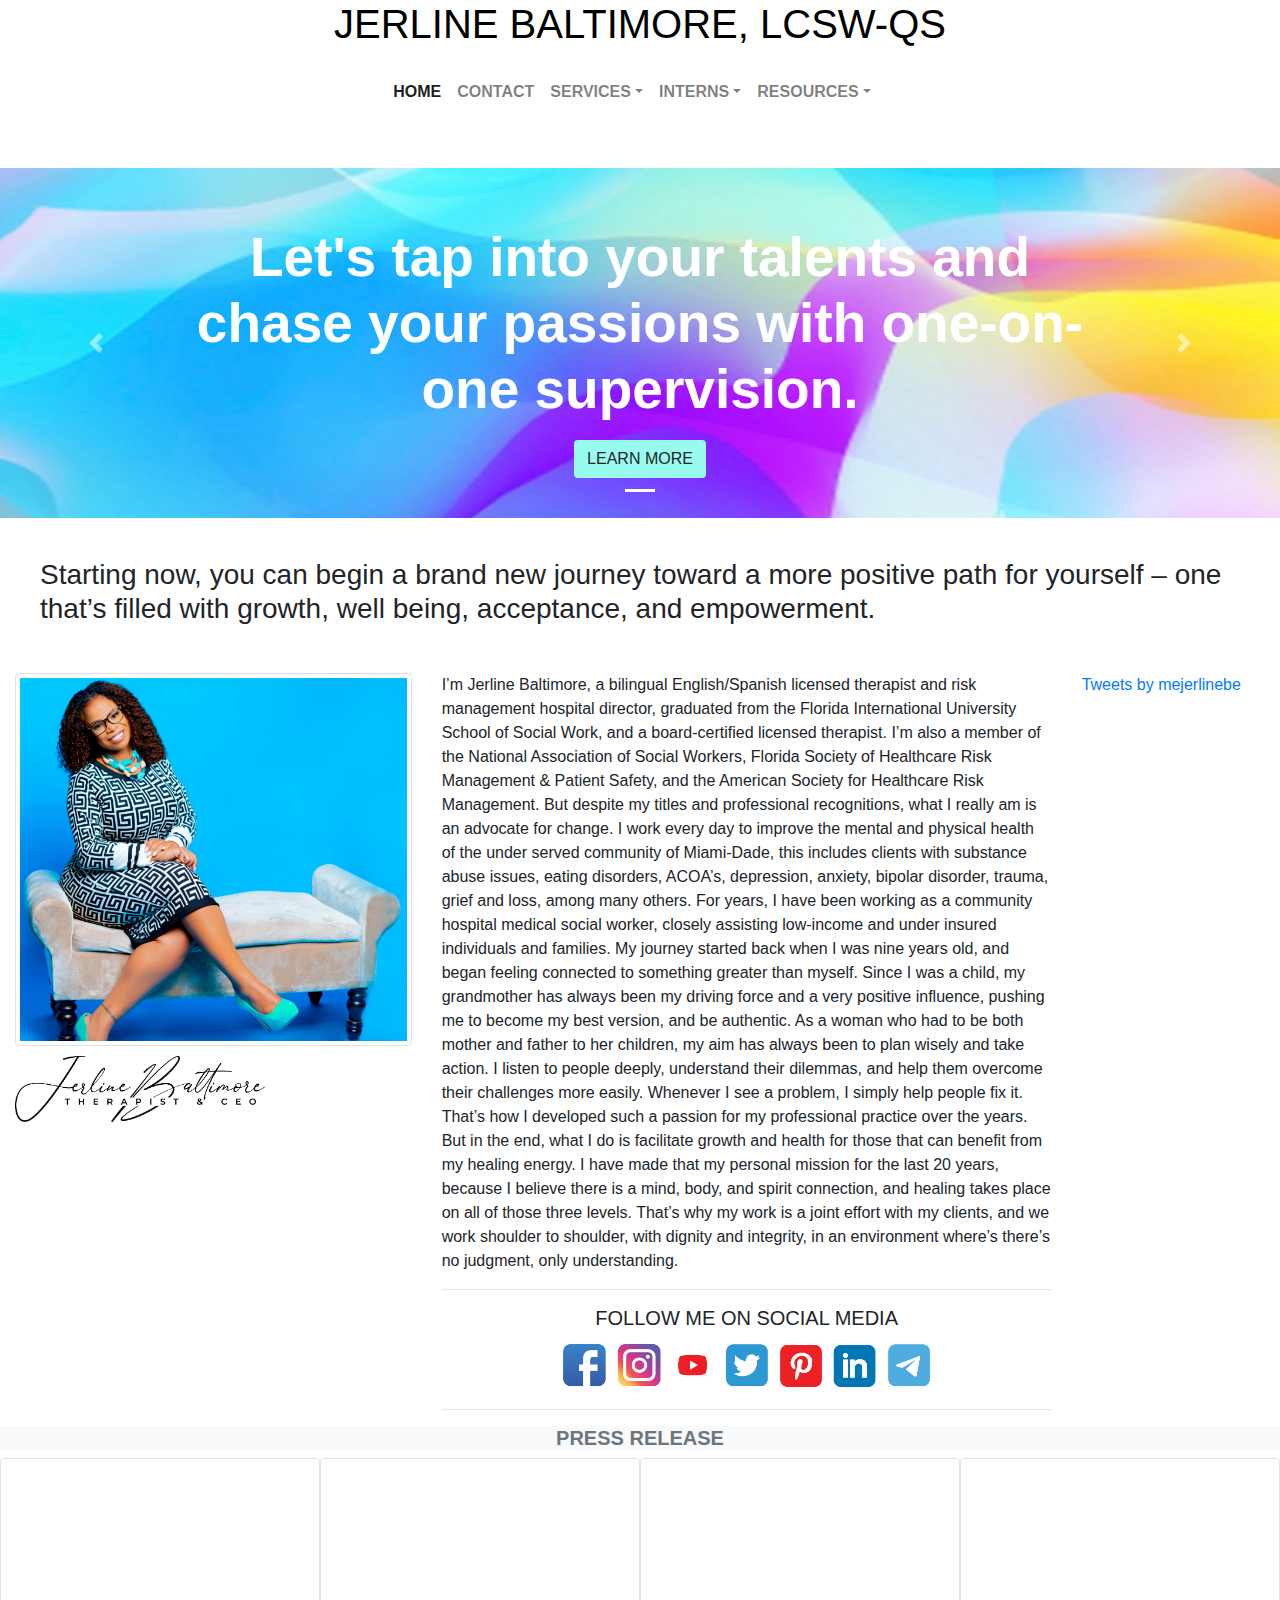
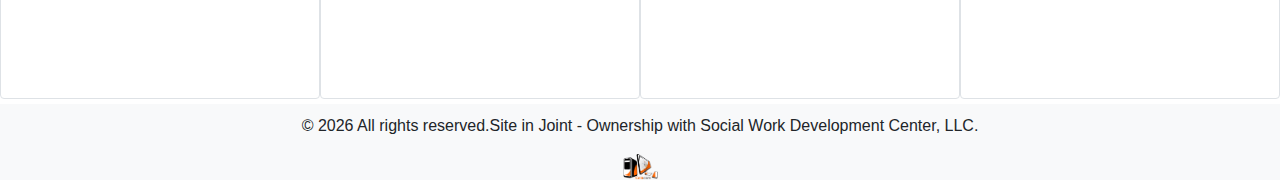
<file: index.html>
﻿<!DOCTYPE html>
<html lang="en">

<head>
    <meta charset="utf-8">
    <meta http-equiv="X-UA-Compatible" content="IE=edge">
    <meta name="viewport" content="width=device-width, initial-scale=1">

    <title>JBaltimore | Energy Healing - Psychotherapist Energy Practitioner and Tarot Reader</title>
    <!-- Bootstrap -->
    <link href="css/bootstrap-4.4.1.css" rel="stylesheet">
    <link rel="stylesheet" href="https://pro.fontawesome.com/releases/v5.10.0/css/all.css" integrity="sha384-AYmEC3Yw5cVb3ZcuHtOA93w35dYTsvhLPVnYs9eStHfGJvOvKxVfELGroGkvsg+p" crossorigin="anonymous" />
    <!-- Client Branding -->
    <link href="css/transcendent.css" rel="stylesheet">
    <link rel="stylesheet" href="https://fonts.googleapis.com/css?family=Tangerine">
    <!-- Calendly link widget begin -->
    <link href="https://assets.calendly.com/assets/external/widget.css" rel="stylesheet">
</head>

<body>
    <h1 class="text-center text-uppercase font-weight-light d-none d-lg-block" style="padding:0">
        <a href="index.html" style="text-decoration:none;color:black">Jerline Baltimore, LCSW-QS</a>
    </h1>
    <nav class="navbar navbar-expand-lg navbar-light">
        <div class="container-fluid" style="padding-bottom:40px;color:black">
            <button class="navbar-toggler" type="button" data-toggle="collapse" data-target="#navbarSupportedContent" aria-controls="navbarSupportedContent" aria-expanded="false" aria-label="Toggle navigation">
                <span class="navbar-toggler-icon"></span>
            </button>
            <div class="collapse navbar-collapse justify-content-center order-2" id="navbarSupportedContent">
                <ul class="navbar navbar-nav justify-content-center">
                    <li class="nav-item active">
                        <a class="nav-link text-uppercase font-weight-bold" href="index.html" title="Home">Home <span class="sr-only">(current)</span></a>
                    </li>
                    <li class="nav-item">
                        <a class="nav-link text-uppercase font-weight-bold" href="contact.html" title="Contact">Contact</a>
                    </li>
                    <!--<li class="nav-item">
                        <a class="nav-link text-uppercase font-weight-bold" data-toggle="modal" data-target="#therapyModal" title="Services">Services</a>
                    </li>-->
                    <!--<li class="nav-item">
                        <a class="nav-link text-uppercase font-weight-bold" href="supervision.html" title="Clinical Supervision">Clinical Supervision</a>
                    </li>-->
                    <li class="nav-item dropdown">
                        <a class="nav-link dropdown-toggle text-uppercase font-weight-bold" data-toggle="dropdown" role="button" aria-haspopup="true" aria-expanded="false" title="Clinical Supervision">Services</a>
                        <div class="dropdown-menu">
                            <a class="dropdown-item" data-toggle="modal" data-target="#therapyModal" title="Private Therapy">Private Therapy</a>
                            <a class="dropdown-item" href="supervision.html" title="Clinical Supervision">Clinical Supervision</a>
                        </div>
                    </li>
                    <li class="nav-item dropdown">
                        <a class="nav-link dropdown-toggle text-uppercase font-weight-bold" data-toggle="dropdown" role="button" aria-haspopup="true" aria-expanded="false" title="Clinical Supervision">Interns</a>
                        <div class="dropdown-menu">
                            <!--<a class="dropdown-item" href="supervision.html" title="Clinical Supervision">Clinical Supervision</a>-->
                            <a class="dropdown-item" href="forms.html" title="Forms">Forms</a>

                            <div class="dropdown-divider">Pay Now</div>

                            <a class="dropdown-item" onclick="Calendly.initPopupWidget({url: 'https://calendly.com/jerlinebaltimore/individual'});return false;">Schedule & PAY NOW <small> (INDIVIDUAL)</small></a>
                            <a class="dropdown-item" onclick="Calendly.initPopupWidget({url: 'https://calendly.com/jerlinebaltimore/group'});return false;">Schedule & PAY NOW <small>(GROUP)</small></a>
                            <!--<a class="dropdown-item" href="#mymodal" data-remote="https://www.therapyportal.com/p/jerline/login/" data-toggle="modal" data-target="#mymodal" title="Privacy Policy">Privacy Policy</a>-->

                        </div>
                    </li>

                    <li class="nav-item dropdown">
                        <a class="nav-link dropdown-toggle text-uppercase font-weight-bold" data-toggle="dropdown" role="button" aria-haspopup="true" aria-expanded="false" title="Resources">Resources</a>
                        <div class="dropdown-menu">
                            <!--<a class="dropdown-item" href="https://www.therapyportal.com/p/jerline/login/"target="_blank"title="Client Portal">Client Portal</a>-->
                            <!--Once Therapy sessions go live activate video session link below-->
                            <!--<a class="dropdown-item" href="videosession.html" title="Video Sessions">Enter Video Session</a>-->
                            <!--<a class="dropdown-item" href="forms.html" title="Forms">Forms</a>-->
                            <!--<div class="dropdown-divider"></div>-->
                            <a class="dropdown-item" href="communityResources.html" title="">Community</a>
                            <a class="dropdown-item" href="professionalResources.html" title="">Professional</a>
                            <!--<a class="dropdown-item" href="#">FAQs</a>-->
                        </div>
                    </li>
                    <!--use stripe to process payments
                    roll out 1/6/21-->
                    <!--<li class="nav-item">
                        <a class="nav-link text-uppercase font-weight-bold"id="checkout-button" style="color:red;" >Pay Now</a>
                    </li>-->
                </ul>
            </div>
        </div>
    </nav>
    <h5 class="text-center text-uppercase font-weight-light d-lg-none" style="padding:0">
        <a href="index.html" style="text-decoration:none;color:black">Jerline Baltimore <small>LCSW-QS</small></a>
    </h5>

    <!--<div class="container">-->
    <div class="row">
        <img class="d-lg-none w-100" src="images/purpleRain.jpg" height="15">
        <!--<img class="d-lg-none w-100" src="images/homeBanner.jpg" height="15">-->

        <div class="col-12 d-none d-lg-block">
            <div id="carouselExampleControls" class="carousel slide" data-ride="carousel">
                <ol class="carousel-indicators">
                    <!--<li data-target="#carouselExampleControls" data-slide-to="0" class="active"></li>
                    <li data-target="#carouselExampleControls" data-slide-to="1"></li>-->
                    <li data-target="#carouselExampleControls" data-slide-to="2" class="active"></li>
                </ol>
                <div class="carousel-inner">
                    <!--<div class="carousel-item active">-->
                    <!--Launch this slide when therapy services go live-->
                    <!--<img class="d-block w-100" src="images/homeBanner.jpg" alt="First slide">-->
                    <!--<div class="carousel-caption d-none d-md-block">
                        <h1 class="font-weight-bold" style="color:white;padding-bottom:10px;font-size:55px">
                            Today is the day to reach out, tomorrow is the day to feel better.
                        </h1>
                        <a class="btn bg-green text-uppercase" href="contact.html">Make Appointment</a>
                    </div>-->
                    <!--</div>-->
                    <!--<div class="carousel-item active">
                        <img class="img-fluid" src="images/homeBanner.jpg" alt="Second slide">
                        <div class="carousel-caption d-none d-md-block">
                            <h1 class="font-weight-bold" style="color:white;padding-bottom:10px;font-size:55px">
                                Today is the day to reach out, tomorrow is the day to feel better.
                            </h1>
                            <a class="btn bg-green text-uppercase" href="contact.html">Learn More</a>
                        </div>
                    </div>-->
                    <div class="carousel-item active">
                        <img class="d-inline-flex w-100" src="images/purpleRain.jpg" alt="Third slide" height=350">
                        <div class="carousel-caption d-none d-md-block">
                            <h1 class="font-weight-bold" style="color:white;padding-bottom:10px;font-size:55px">
                                Let's tap into your talents and chase your passions with one-on-one supervision.
                            </h1>
                            <a class="btn bg-green text-uppercase" href="supervision.html">Learn More </a>
                        </div>
                    </div>
                </div>
                <a class="carousel-control-prev" href="#carouselExampleControls" role="button" data-slide="prev">
                    <span class="carousel-control-prev-icon" aria-hidden="true"></span>
                    <span class="sr-only">Previous</span>
                </a>
                <a class="carousel-control-next" href="#carouselExampleControls" role="button" data-slide="next">
                    <span class="carousel-control-next-icon" aria-hidden="true"></span>
                    <span class="sr-only">Next</span>
                </a>
            </div>
        </div>
    </div>
    <!--<hr>-->
    <div class="container-fluid">

        <div class="row d-lg-none" style="padding:20px">
            <h5 class="font-weight-light">
                Starting now, you can begin a brand new journey toward a more positive path for yourself
                <!--<small> – one that’s filled with growth, well being, acceptance, and empowerment.</small>-->
                – one that’s filled with growth, well being, acceptance, and empowerment.
            </h5>
        </div>
        <div class="row  d-none d-lg-block" style="padding:40px">
            <h3 class="font-weight-light">
                Starting now, you can begin a brand new journey toward a more positive path for yourself – one that’s filled with growth, well being, acceptance, and empowerment.
            </h3>
        </div>
        <div class="row">
            <div class="col-lg-4 text-center">
                <img class="img-thumbnail" src="images/aboutimage.png">
                <img class="img-responsive d-none d-lg-block text-center" src="images/Jerline Baltimore.png" width="250" style="padding-top:10px;">
                <img class="img-responsive d-lg-none" src="images/Jerline Baltimore.png" width="215" style="padding-top:10px;">
                <!--<div class="col-md-4 col-lg-5 col-6">-->
                <address>
                    <!--<i class="fas fa-map"></i> <strong>Miami, FL</strong><br>-->
                    <!--Indian Treasure Link<br>
                    Quitman, WA, 99110-0219<br>-->
                    <!--<i class="fas fa-phone"></i> (123) 456-7890-->
                </address>
                <!--<address>
                    <i class="fas fa-envelope"></i><a href="mailto:#"> jerlinebaltimore@gmail.com</a>
                </address>-->
                <!--</div>-->
                <!--<h5 class="text-center text-uppercase font-weight-light" style="padding:0;font-family:'Palace Script MT'">-->
                <!--<a href="index.html" style="text-decoration:none;color:black">-->
                <!--Jerline Baltimore, LCSW-QS-->
                <!--</a>-->
                <!--</h5>-->

            </div>
            <div class="col-lg-6">
                <div class=" d-lg-none">
                    <h5>
                        I’m Jerline Baltimore, a bilingual English/Spanish licensed therapist and risk management hospital director, graduated from the Florida International University School of Social Work, and a board-certified licensed therapist.
                    </h5>
                    <!--<button class="btn btn-outline-success text-uppercase text-center" type="button" data-bs-toggle="collapse" data-bs-target="#moreContent" aria-expanded="false" aria-controls="moreContent">Read More</button>-->
                </div>
                <div class="panel-group" id="accordion">

                    <div id="collapseOne" class="collapse in">
                        <h5>
                            I’m also a member of the National Association of Social Workers,
                            Florida Society of Healthcare Risk Management & Patient Safety,
                            and the American Society for Healthcare Risk Management. But despite my titles and professional recognitions,
                            what I really am is an advocate for change. I work every day to improve the mental and physical health of the
                            under served community of Miami-Dade, this includes clients with substance abuse issues, eating disorders, ACOA’s,
                            depression, anxiety, bipolar disorder, trauma, grief and loss, among many others. For years,
                            I have been working as a community hospital medical social worker, closely assisting low-income
                            and under insured individuals and families. My journey started back when I was nine years old, and
                            began feeling connected to something greater than myself. Since I was a child, my grandmother has
                            always been my driving force and a very positive influence, pushing me to become my best version,
                            and be authentic. As a woman who had to be both mother and father to her children, my aim has always
                            been to plan wisely and take action. I listen to people deeply, understand their dilemmas, and help
                            them overcome their challenges more easily. Whenever I see a problem, I simply help people fix it.
                            That’s how I developed such a passion for my professional practice over the years. But in the end,
                            what I do is facilitate growth and health for those that can benefit from my healing energy. I have
                            made that my personal mission for the last 20 years, because I believe there is a mind, body, and spirit
                            connection, and healing takes place on all of those three levels. That’s why my work is a joint effort with my clients,
                            and we work shoulder to shoulder, with dignity and integrity, in an environment where’s there’s no judgment, only understanding.
                        </h5>
                    </div>  <a class="btn btn-outline-success  d-lg-none" data-toggle="collapse" data-parent="#accordion" href="#collapseOne">
                        Read More
                    </a>
                </div>
                <div class=" d-none d-lg-block">
                    <p>
                        I’m Jerline Baltimore, a bilingual English/Spanish licensed therapist and risk management hospital director, graduated from the Florida International University School of Social Work, and a board-certified licensed therapist. I’m also a member of the National Association of Social Workers, Florida Society of Healthcare Risk Management & Patient Safety, and the American Society for Healthcare Risk Management. But despite my titles and professional recognitions, what I really am is an advocate for change. I work every day to improve the mental and physical health of the under served community of Miami-Dade, this includes clients with substance abuse issues, eating disorders, ACOA’s, depression, anxiety, bipolar disorder, trauma, grief and loss, among many others. For years, I have been working as a community hospital medical social worker, closely assisting low-income and under insured individuals and families. My journey started back when I was nine years old, and began feeling connected to something greater than myself. Since I was a child, my grandmother has always been my driving force and a very positive influence, pushing me to become my best version, and be authentic. As a woman who had to be both mother and father to her children, my aim has always been to plan wisely and take action. I listen to people deeply, understand their dilemmas, and help them overcome their challenges more easily. Whenever I see a problem, I simply help people fix it. That’s how I developed such a passion for my professional practice over the years. But in the end, what I do is facilitate growth and health for those that can benefit from my healing energy. I have made that my personal mission for the last 20 years, because I believe there is a mind, body, and spirit connection, and healing takes place on all of those three levels. That’s why my work is a joint effort with my clients, and we work shoulder to shoulder, with dignity and integrity, in an environment where’s there’s no judgment, only understanding.
                    </p>
                    <!--<button class="btn btn-outline-success text-uppercase text-center">Learn More</button>-->
                </div>
                <hr>
                <div class="text-center text-uppercase d-none d-lg-block">
                    <h5>Follow Me On Social Media</h5>
                    <a href="https://www.facebook.com/mejerlinebe" target="_blank"><img class="" src="images/facebookicon.png" height="55" title="Facebook" /></a>
                    <a href="https://www.instagram.com/mejerlinebe/" target="_blank"><img class="" src="images/instagramicon.png" height="55" title="Instagram" /></a>
                    <a href="https://youtube.com/channel/UCz3ICRDA-wVAb6a9Bzlrf3w" target="_blank"><img class="" src="images/youtubeicon.png" height="55" title="Youtube" /></a>
                    <a href="https://twitter.com/mejerlinebe" target="_blank"><img class="" src="images/twittericon.png" height="55" title="Twitter" /></a>
                    <a href="https://www.pinterest.com/mejerlinebe/_saved/" target="_blank"><img class="" src="images/pinteresticon.png" height="55" title="Pinterest" /></a>
                    <a href="https://www.linkedin.com/in/jerlinebaltimore/" target="_blank"><img class="" src="images/linkedinicon.png" height="55" title="LinkedIn" /></a>
                    <a href="mailto:jerlinebaltimore@gmail.com"><img class="" src="images/emailicon.png" height="55" title="email me" /></a>
                </div>
                <div class="text-center text-uppercase d-lg-none">
                    <h6>Follow Me On Social Media</h6>
                    <a href="https://www.facebook.com/mejerlinebe" target="_blank"><img class="" src="images/facebookicon.png" height="25" title="Facebook" /></a>
                    <a href="https://www.instagram.com/mejerlinebe/" target="_blank"><img class="" src="images/instagramicon.png" height="25" title="Instagram" /></a>
                    <a href="https://youtube.com/channel/UCz3ICRDA-wVAb6a9Bzlrf3w" target="_blank"><img class="" src="images/youtubeicon.png" height="25" title="Youtube" /></a>
                    <a href="https://twitter.com/mejerlinebe" target="_blank"><img class="" src="images/twittericon.png" height="25" title="Twitter" /></a>
                    <a href="https://www.pinterest.com/mejerlinebe/_saved/" target="_blank"><img class="" src="images/pinteresticon.png" height="25" title="Pinterest" /></a>
                    <a href="https://www.linkedin.com/in/jerlinebaltimore/" target="_blank"><img class="" src="images/linkedinicon.png" height="25" title="LinkedIn" /></a>
                    <a href="mailto:jerlinebaltimore@gmail.com"><img class="" src="images/emailicon.png" height="25" title="email me" /></a>
                </div>
                <hr>

            </div>
            <div class="col-lg-2">
                <div class="overflow-auto">
                    <a class="twitter-timeline" data-tweet-limit="2" href="https://twitter.com/mejerlinebe?ref_src=twsrc%5Etfw">Tweets by mejerlinebe</a>
                    <script async src="https://platform.twitter.com/widgets.js" charset="utf-8"></script>
                </div>
            </div>
            <hr>
            <hr>

        </div>
    </div>
    <div class="row">
        <h5 class="text-center text-uppercase text-secondary bg-light font-weight-bold col-lg-12" title="Press Release">Press Release</h5>
</div>
        <div class="container-fluid">
            <div class="row" style="padding-bottom:5px;">
                <div class="embed-responsive embed-responsive-4by3 col-lg-3 img-thumbnail">
                    <iframe src="https://www.youtube.com/embed/r3IWBnXeG2k" frameborder="5" allow="accelerometer; autoplay; clipboard-write; encrypted-media; gyroscope; picture-in-picture" allowfullscreen></iframe>
                </div>
                <div class="embed-responsive embed-responsive-4by3 col-lg-3 img-thumbnail">
                    <iframe  src="https://www.youtube.com/embed/r3IWBnXeG2k" frameborder="5" allow="accelerometer; autoplay; clipboard-write; encrypted-media; gyroscope; picture-in-picture" allowfullscreen></iframe>
                </div>
                <div class="embed-responsive col-lg-3 img-thumbnail">
                    <iframe src="https://www.youtube.com/embed/r3IWBnXeG2k" frameborder="5" allow="accelerometer; autoplay; clipboard-write; encrypted-media; gyroscope; picture-in-picture" allowfullscreen></iframe>
                </div>
                <div class="embed-responsive col-lg-3 img-thumbnail">
                    <iframe src="https://www.youtube.com/embed/r3IWBnXeG2k" frameborder="5" allow="accelerometer; autoplay; clipboard-write; encrypted-media; gyroscope; picture-in-picture" allowfullscreen></iframe>
                </div>
            </div>

        </div>
        <!--<hr class="bg-danger">
        <h2 class="text-center text-uppercase bg-light"style="padding:10px">Daily Inspiration</h2>
        <hr  class="bg-danger">-->
        <div class="modal" id="mymodal" tabindex="-1" role="dialog">
            <div class="modal-dialog modal-lg" role="document">
                <div class="modal-content">
                    <div class="modal-header">
                        <h5 class="modal-title font-weight-bold">Privacy Policy</h5>
                        <button type="button" class="close" data-dismiss="modal" aria-label="Close">
                            <span aria-hidden="true">&times;</span>
                        </button>
                    </div>
                    <div class="modal-body">
                        <div class="row">
                            <div class="col-lg-6">  <iframe src="documents/privacy.html" width="400" height="200"></iframe></div>
                            <div class="col-lg-6"><img class="img-thumbnail" height="15" src="images/privacyPolicy.jpg" /></div>

                        </div>
                    </div>
                    <div class="modal-footer">
                        <button type="button" class="btn btn-secondary" data-dismiss="modal">Close</button>
                    </div>
                </div>
            </div>
        </div>

        <!-- Therapy Modal -->
        <div class="modal" id="therapyModal" tabindex="-1" role="dialog">
            <div class="modal-dialog modal-lg" role="document">
                <div class="modal-content">
                    <div class="modal-header">
                        <h5 class="modal-title font-weight-bold">Private Therapy</h5>
                        <button type="button" class="close" data-dismiss="modal" aria-label="Close">
                            <span aria-hidden="true">&times;</span>
                        </button>
                    </div>
                    <div class="modal-body">
                        <div class="row">
                            <div class="col-lg-8">Coming Soon!  We are working on some new projects to enhance your experience.  See you this upcoming spring!</div>
                            <div class="col-lg-4"><img class="img-thumbnail img-responsive" src="images/therapyServices.jpg " /></div>

                        </div>
                    </div>
                    <div class="modal-footer">
                        <a href="contact.html" class="btn btn-danger">Learn More</a>
                        <button type="button" class="btn btn-secondary" data-dismiss="modal">Close</button>
                    </div>
                </div>
            </div>
        </div>
        <footer class="text-center bg-light">
            <div class="container-fluid">
                <div class="row">
                    <div class="col-md-12 small d-lg-none" style="padding-top:10px;">
                        <p>
                            &copy;
                            <script>
                                var CurrentYear = new Date().getFullYear()
                                document.write(CurrentYear)
                            </script>
                            All rights reserved.<br /><b>Jerline Baltimore</b> <br />SWDC LLC.
                        </p>
                        <a href="http://www.celacomtechnologies.com" style="text-decoration: none;color: orange" target="new" title="Celacom Technologies"><img src="images/celacom.png" width="35px"></a>
                    </div>
                    <div class="col-md-12 d-none d-lg-block" style="padding-top:10px;">
                        <p>
                            &copy;
                            <script>
                                var CurrentYear = new Date().getFullYear()
                                document.write(CurrentYear)
                            </script>
                            All rights reserved.Site in Joint - Ownership with Social Work Development Center, LLC.
                        </p>
                        <a href="http://www.celacomtechnologies.com" style="text-decoration: none;color: orange" target="new" title="Celacom Technologies"><img src="images/celacom.png" width="35px"></a>
                    </div>
                </div>
            </div>
        </footer>
        <!--jQuery(necessary for Bootstrap's JavaScript plugins) -->
        <script src="js/jquery-3.4.1.min.js"></script>
        <!-- Include all compiled plugins (below), or include individual files as needed -->
        <script src="js/popper.min.js"></script>
        <script src="js/bootstrap-4.4.1.js"></script>
        <script src="js/jquery.instagramFeed.js"></script>
        <script src="https://js.stripe.com/v3/"></script>
        <script src="https://assets.calendly.com/assets/external/widget.js" type="text/javascript"></script>

        <script type="text/javascript">

            $('#mymodal').on('show.bs.modal', function (e) {
                var button = $(e.relatedTarget);
                var modal = $(this);
                modal.find('.modal-body').load(button.data("remote"));
            });
            // Create an instance of the Stripe object with your publishable API key
            var stripe = Stripe('pk_test_YPnKNQhdVn9uIpfjbt3SuQnA');
            var checkoutButton = document.getElementById('checkout-button');

            checkoutButton.addEventListener('click', function () {
                // Create a new Checkout Session using the server-side endpoint you
                // created in step 3.
                fetch('/create-checkout-session', {
                    method: 'POST',
                })
                    .then(function (response) {
                        return response.json();
                    })
                    .then(function (session) {
                        return stripe.redirectToCheckout({ sessionId: session.id });
                    })
                    .then(function (result) {
                        // If `redirectToCheckout` fails due to a browser or network
                        // error, you should display the localized error message to your
                        // customer using `error.message`.
                        if (result.error) {
                            alert(result.error.message);
                        }
                    })
                    .catch(function (error) {
                        console.error('Error:', error);
                    });
            });
        </script>
</body>
</html>
</file>
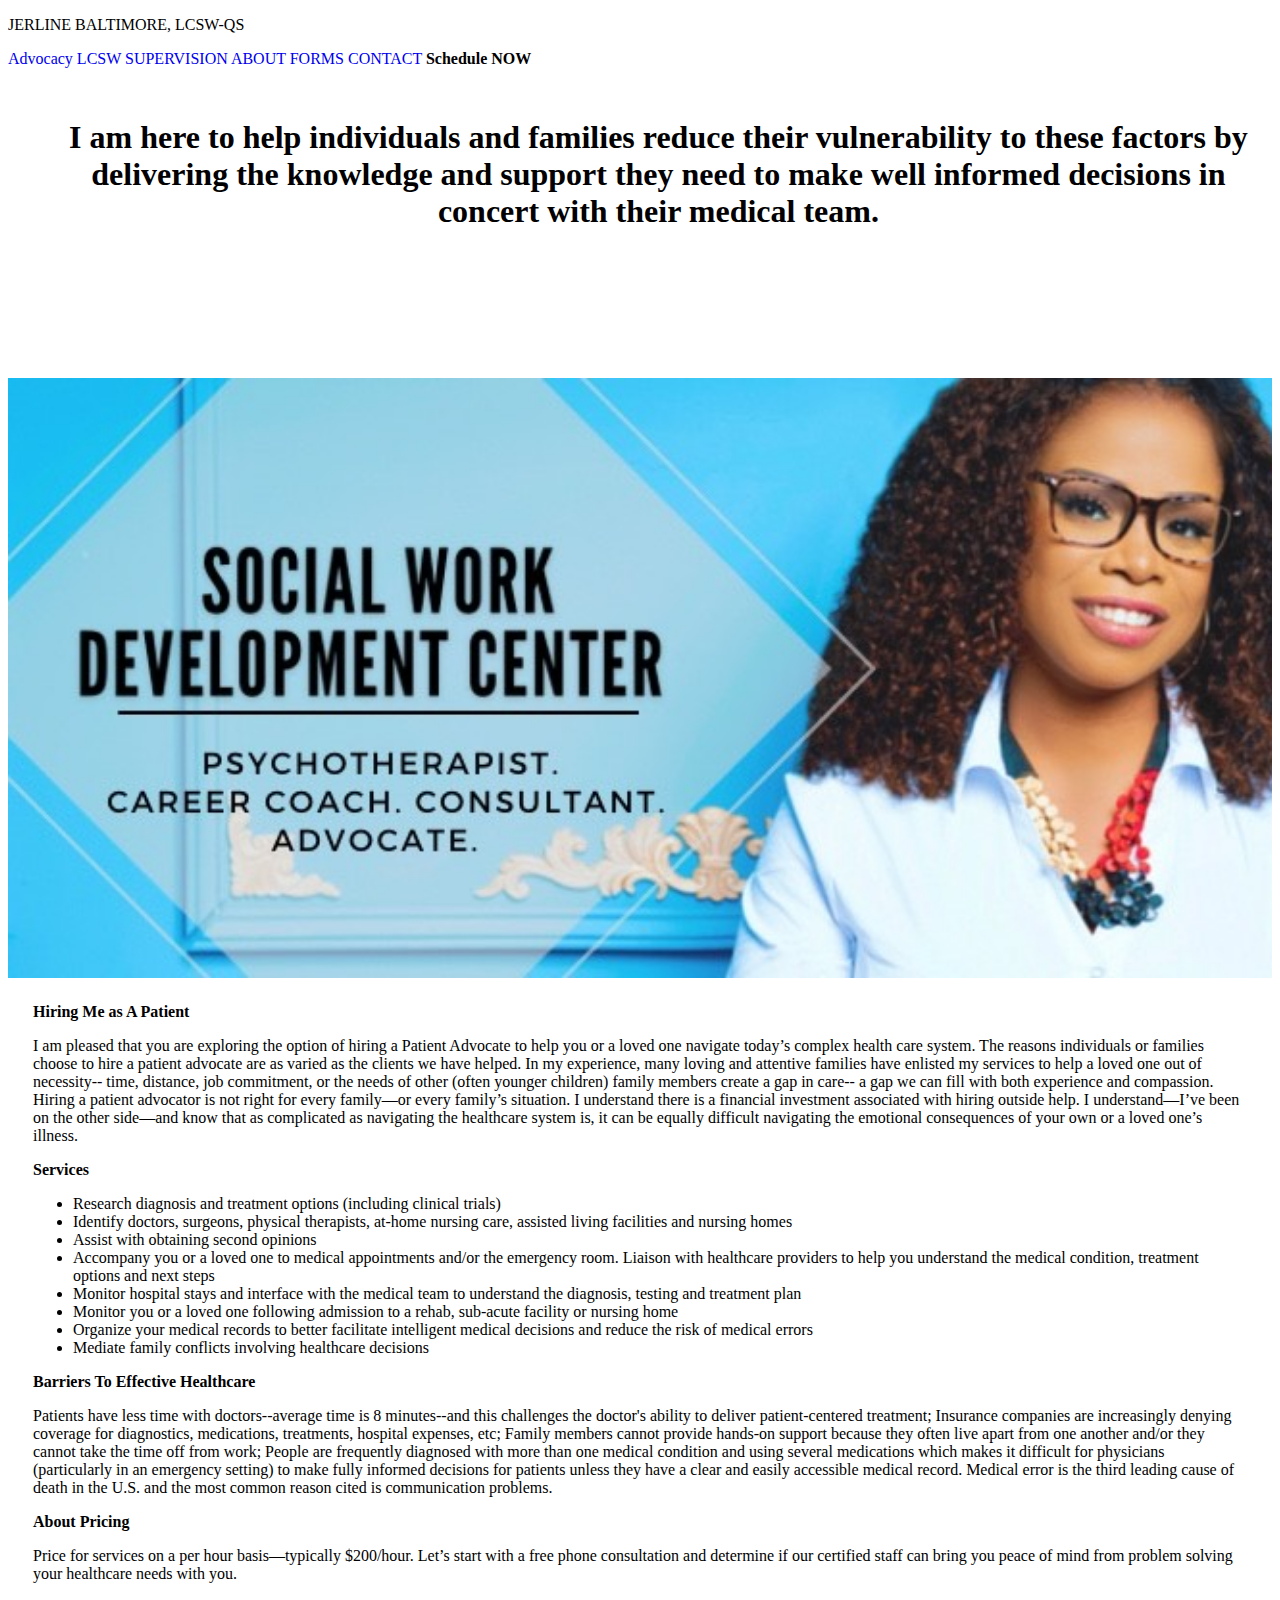
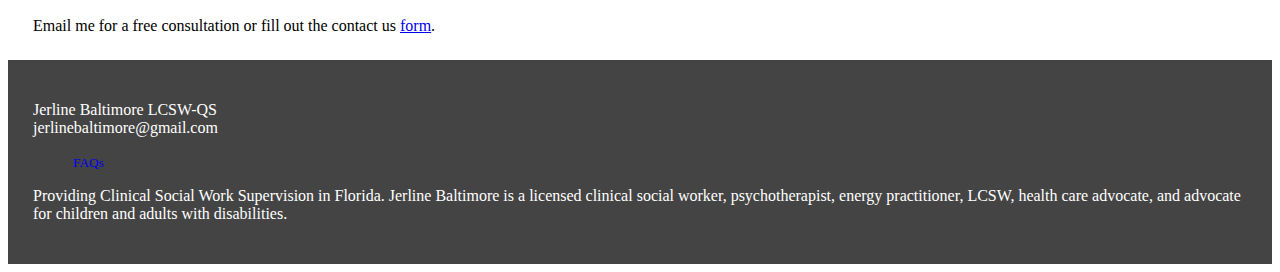
<file: advocacy.html>
﻿<!doctype html>
<html lang="en">
<head>
    <meta charset="utf-8">
    <meta name="viewport" content="width=device-width, initial-scale=1">
    <meta name="description" content="">
    <meta name="author" content="Mark Otto, Jacob Thornton, and Bootstrap contributors">
    <meta name="generator" content="Hugo 0.79.0">
    <title>LCSW Supervision in Miami - Jerline Baltimore LCSW</title>
    <link rel="canonical" href="https://getbootstrap.com/docs/5.0/examples/pricing/">

    <!-- Bootstrap core CSS -->
    <link href="https://cdn.jsdelivr.net/npm/bootstrap@5.0.0-beta2/dist/css/bootstrap.min.css" rel="stylesheet" integrity="sha384-BmbxuPwQa2lc/FVzBcNJ7UAyJxM6wuqIj61tLrc4wSX0szH/Ev+nYRRuWlolflfl" crossorigin="anonymous">
    <link href="https://assets.calendly.com/assets/external/widget.css" rel="stylesheet">
    <style>

        .bd-placeholder-img {
            font-size: 1.125rem;
            text-anchor: middle;
            -webkit-user-select: none;
            -moz-user-select: none;
            user-select: none;
        }

        @media (min-width: 768px) {
            .bd-placeholder-img-lg {
                font-size: 3.5rem;
            }
        }

        .header1 {
            height: 250px;
            margin: auto;
            width: 95%;
            text-align: center;
            padding: 30px 50px;
            font-family: minvera-modern;
        }

        .header2 {
            /*background-image: uurl(images/IMG_6572.jpg));*/
            height: 600px;
            width: 100%;
            background-repeat: no-repeat;
            background-size: cover;
        }
        .header2 {
            /*background-image: url("https://via.placeholder.com/150"); height: 400px; width: 100%; background-repeat: no-repeat; background-size: cover;*/
            background-image: url(images/socialHeader.jpg);
        }
            .supervison {
            width: 100%;
            text-align: center;
        }

        .about {
            background-color: lightgray;
            background-size: cover;
        }
        .footer {
            background-color: #444;
            background-size: cover;
            color: white;
            font-family: minvera-modern;
        }
    </style>

    <!-- Custom styles for this template -->
    <!--<link href="pricing.css" rel="stylesheet">-->
</head>
<body>

    <header class="d-flex flex-column flex-md-row align-items-center p-3 px-md-4 mb-3 bg-white border-bottom shadow-sm">
        <p class="h5 my-0 me-md-auto fw-normal"><a href="index.html" style="text-decoration:none;color:black">JERLINE BALTIMORE, LCSW-QS</a></p>
        <nav class="my-2 my-md-0 me-md-3">
            <a class="p-2 text-dark text-uppercase active" href="advocacy.html" style="text-decoration:none">Advocacy</a>
            <a class="p-2 text-dark text-uppercase" href="supervision.html" style="text-decoration:none">LCSW SUPERVISION</a>
            <a class="p-2 text-dark text-uppercase" href="about.html" style="text-decoration:none">ABOUT</a>
            <a class="p-2 text-dark text-uppercase" href="http://jerlinebaltimore.com/forms/allForms.pdf" target="_blank" style="text-decoration:none">FORMS</a>
            <a class="p-2 text-dark text-uppercase" href="contact.html" style="text-decoration:none">CONTACT</a>
            <a class="p-2 btn text-dark text-uppercase bg-green" onclick="Calendly.initPopupWidget({url: 'https://calendly.com/mejerlinebe'});return false;" style="text-decoration:none"><b>Schedule NOW</b></a>
        </nav>
        <!--<a class="btn btn-outline-primary" href="#">Sign up</a>-->
    </header>
    <main class="container">
        <div class="header1">
            <div>
                <h1>
                    I am here to help individuals and families reduce their vulnerability to these factors by delivering the knowledge and support they need to make well informed decisions in concert with their medical team.
                </h1>
            </div>

        </div>
    </main>
    <div class="container-fluid">
        <div class="header2">
        </div>
        <!--<img src="images/aboutimage.png" width="100%" height="125" />-->

    </div>
    <div class="container" style="padding:25px">
        <div class="row align-items-center">
            <!--<div class="col-6 ">

                <h1>Advocacy</h1>
                <p>
                </p>
            </div>-->
            <div class="col-12">
                <b> Hiring Me as A Patient </b>
                <p>
                    I am pleased that you are exploring the option of hiring a Patient Advocate to help you or a loved one navigate today’s complex health care system. The reasons individuals or families choose to hire a patient advocate are as varied as the clients we have helped. In my experience, many loving and attentive families have enlisted my services to help a loved one out of necessity-- time, distance, job commitment, or the needs of other (often younger children) family members create a gap in care-- a gap we can fill with both experience and compassion.

                    Hiring a patient advocator is not right for every family—or every family’s situation.  I understand there is a financial investment associated with hiring outside help. I understand—I’ve been on the other side—and know that as complicated as navigating the healthcare system is, it can be equally difficult navigating the emotional consequences of your own or a loved one’s illness.
                </p>
                <b>Services</b>
                <ul>
                    <li>
                        Research diagnosis and treatment options (including clinical trials)
                    </li>
                    <li>
                        Identify doctors, surgeons, physical therapists, at-home nursing care, assisted living facilities and nursing homes
                    </li>
                    <li>
                        Assist with obtaining second opinions
                    </li>
                    <li>
                        Accompany you or a loved one to medical appointments and/or the emergency room. Liaison with healthcare providers to help you understand the medical condition, treatment options and next steps
                    </li>
                    <li>
                        Monitor hospital stays and interface with the medical team to understand the diagnosis, testing and treatment plan
                    </li>
                    <li>
                        Monitor you or a loved one following admission to a rehab, sub-acute facility or nursing home
                    </li>
                    <li>
                        Organize your medical records to better facilitate intelligent medical decisions and reduce the risk of medical errors
                    </li>
                    <li>
                        Mediate family conflicts involving healthcare decisions
                    </li>

                </ul>

                <b>Barriers To Effective Healthcare</b>
                <p>

                    Patients have less time with doctors--average time is 8 minutes--and this challenges the doctor's ability to deliver patient-centered treatment;

                    Insurance companies are increasingly denying coverage for diagnostics, medications, treatments, hospital expenses, etc;

                    Family members cannot provide hands-on support because they often live apart from one another and/or they cannot take the time off from work;

                    People are frequently diagnosed with more than one medical condition and using several medications which makes it difficult for physicians (particularly in an emergency setting) to make fully informed decisions for patients unless they have a clear and easily accessible medical record.

                    Medical error is the third leading cause of death in the U.S. and the most common reason cited is communication problems.
                </p>

                <b>About Pricing</b>
                <p>
                    Price for services on a per hour basis—typically $200/hour. Let’s start with a free phone consultation and determine if our certified staff can bring you peace of mind from problem solving your healthcare needs with you.
                </p>

                <br />
                Email me for a free consultation or fill out the contact us <a href="http://www.patientadvocators.com/contact-us" target="_blank">form</a>.
            </div>


        </div>
    </div>
    <div class="container-fluid footer" style="padding:25px">
        <div class="container">
            <div class="row">
                <div class="col-3">
                    <p>
                        Jerline Baltimore LCSW-QS<br />
                        <!--000-000-0000<br />-->
                        jerlinebaltimore@gmail.com
                    </p>
                </div>
                <div class="col-3">
                    <ul style="list-style-type:none">
                        <li>
                            <a class="p-2 text-white text-uppercase" href="supervisionFAQ.html" style="text-decoration:none"><small>FAQs</small></a>

                        </li>
                    </ul>
                </div>
                <div class="col-6">
                    <p>
                        Providing Clinical Social Work Supervision in Florida. Jerline Baltimore is a licensed clinical social worker, psychotherapist, energy practitioner, LCSW, health care advocate, and advocate for children and adults with disabilities.
                    </p>
                </div>


            </div>

        </div>
    </div>



    <!--jQuery(necessary for Bootstrap's JavaScript plugins) -->
    <script src="js/jquery-3.4.1.min.js"></script>
    <!-- Include all compiled plugins (below), or include individual files as needed -->
    <script src="js/popper.min.js"></script>
    <script src="js/bootstrap-4.4.1.js"></script>
    <script src="https://assets.calendly.com/assets/external/widget.js" type="text/javascript" async></script>

    <script type="text/javascript">

    </script>
</body>
</html>
</file>
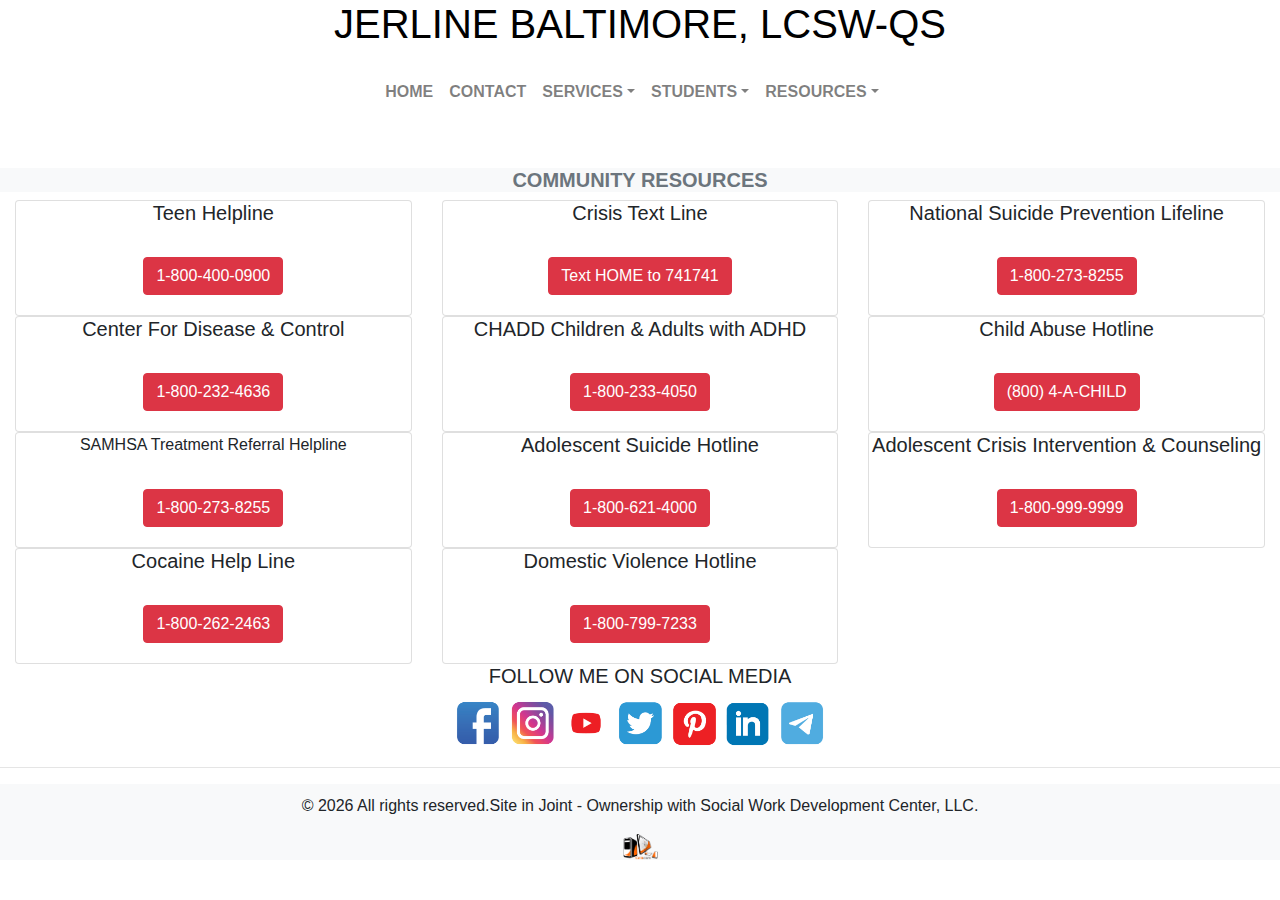
<file: communityResources.html>
﻿<!DOCTYPE html>
<html lang="en">

<head>
    <meta charset="utf-8">
    <meta http-equiv="X-UA-Compatible" content="IE=edge">
    <meta name="viewport" content="width=device-width, initial-scale=1">

    <title>JBaltimore | Energy Healing - Psychotherapist Energy Practitioner and Tarot Reader</title>
    <!-- Bootstrap -->
    <link href="css/bootstrap-4.4.1.css" rel="stylesheet">
    <link rel="stylesheet" href="https://pro.fontawesome.com/releases/v5.10.0/css/all.css" integrity="sha384-AYmEC3Yw5cVb3ZcuHtOA93w35dYTsvhLPVnYs9eStHfGJvOvKxVfELGroGkvsg+p" crossorigin="anonymous" />
    <!-- Client Branding -->
    <link href="css/transcendent.css" rel="stylesheet">
    <link rel="stylesheet" href="https://fonts.googleapis.com/css?family=Tangerine">
    <!-- Calendly link widget begin -->
    <link href="https://assets.calendly.com/assets/external/widget.css" rel="stylesheet">
</head>

<body>
    <h1 class="text-center text-uppercase font-weight-light d-none d-lg-block" style="padding:0">
        <a href="index.html" style="text-decoration:none;color:black">Jerline Baltimore, LCSW-QS</a>
    </h1>
    <nav class="navbar navbar-expand-lg navbar-light">
        <div class="container-fluid" style="padding-bottom:40px;color:black">
            <button class="navbar-toggler" type="button" data-toggle="collapse" data-target="#navbarSupportedContent" aria-controls="navbarSupportedContent" aria-expanded="false" aria-label="Toggle navigation">
                <span class="navbar-toggler-icon"></span>
            </button>
            <div class="collapse navbar-collapse justify-content-center order-2" id="navbarSupportedContent">
                <ul class="navbar navbar-nav justify-content-center">
                    <li class="nav-item">
                        <a class="nav-link text-uppercase font-weight-bold" href="index.html">Home</a>
                    </li>
                    <li class="nav-item">
                        <a class="nav-link text-uppercase font-weight-bold" href="contact.html" title="Contact">Contact</a>
                    </li>
                    <!--<li class="nav-item">
                        <a class="nav-link text-uppercase font-weight-bold" data-toggle="modal" data-target="#therapyModal" title="Services">Services</a>
                    </li>-->
                    <!--<li class="nav-item">
                        <a class="nav-link text-uppercase font-weight-bold" href="supervision.html" title="Clinical Supervision">Clinical Supervision</a>
                    </li>-->
                    <li class="nav-item dropdown">
                        <a class="nav-link dropdown-toggle text-uppercase font-weight-bold" data-toggle="dropdown" role="button" aria-haspopup="true" aria-expanded="false" title="Clinical Supervision">Services</a>
                        <div class="dropdown-menu">
                            <a class="dropdown-item" data-toggle="modal" data-target="#therapyModal" title="Private Therapy">Private Therapy</a>
                            <a class="dropdown-item" href="supervision.html" title="Clinical Supervision">Clinical Supervision</a>
                        </div>
                    </li>
                    <li class="nav-item dropdown">
                        <a class="nav-link dropdown-toggle text-uppercase font-weight-bold" data-toggle="dropdown" role="button" aria-haspopup="true" aria-expanded="false" title="Clinical Supervision">Students</a>
                        <div class="dropdown-menu">
                            <!--<a class="dropdown-item" href="supervision.html" title="Clinical Supervision">Clinical Supervision</a>-->
                            <a class="dropdown-item" href="forms.html" title="Forms">Forms</a>

                            <div class="dropdown-divider">Pay Now</div>

                            <a class="dropdown-item" onclick="Calendly.initPopupWidget({url: 'https://calendly.com/jerlinebaltimore/individual'});return false;">Schedule & PAY NOW <small> (INDIVIDUAL)</small></a>
                            <a class="dropdown-item" onclick="Calendly.initPopupWidget({url: 'https://calendly.com/jerlinebaltimore/group'});return false;">Schedule & PAY NOW <small>(GROUP)</small></a>
                            <!--<a class="dropdown-item" href="#mymodal" data-remote="https://www.therapyportal.com/p/jerline/login/" data-toggle="modal" data-target="#mymodal" title="Privacy Policy">Privacy Policy</a>-->

                        </div>
                    </li>

                    <li class="nav-item dropdown">
                        <a class="nav-link dropdown-toggle text-uppercase font-weight-bold" data-toggle="dropdown" role="button" aria-haspopup="true" aria-expanded="false" title="Resources">Resources</a>
                        <div class="dropdown-menu">
                            <!--<a class="dropdown-item" href="https://www.therapyportal.com/p/jerline/login/"target="_blank"title="Client Portal">Client Portal</a>-->
                            <!--Once Therapy sessions go live activate video session link below-->
                            <!--<a class="dropdown-item" href="videosession.html" title="Video Sessions">Enter Video Session</a>-->
                            <!--<a class="dropdown-item" href="forms.html" title="Forms">Forms</a>-->
                            <!--<div class="dropdown-divider"></div>-->
                            <a class="dropdown-item active" href="communityResources.html" title="">Community<span class="sr-only">(current)</span></a>
                            <a class="dropdown-item" href="professionalResources.html" title="">Professional</a>
                            <!--<a class="dropdown-item" href="#">FAQs</a>-->
                        </div>
                    </li>

                </ul>
            </div>
        </div>
    </nav>
    <h5 class="text-center text-uppercase font-weight-light d-lg-none" style="padding:0">
        <a href="index.html" style="text-decoration:none;color:black">Jerline Baltimore <small>LCSW-QS</small></a>
    </h5>

    <!--<div class="container">-->
    <!--<hr>
    <hr>-->
    <h5 class="text-center text-uppercase text-secondary bg-light font-weight-bold" title="Community Resources">Community Resources</h5>
    <!--<hr>-->
    <div class="container-fluid text-center">
        <!--<p>
            The following forms can be downloaded for printing, and brought with you to your first session.
        </p>-->
        <div class="row text-center">
            <div class="col-md-4 pb-1 pb-md-0">
                <div class="card">
                    <h5 class="card-title">Teen Helpline</h5>
                    <div class="card-body">
                        <a href="" class="btn btn-danger" download>1-800-400-0900 </a>
                    </div>
                </div>
            </div>

            <div class="col-md-4 pb-1 pb-md-0">
                <div class="card">
                    <h5 class="card-title">Crisis Text Line</h5>

                    <!--<img class="card-img-top image-fluid" src="images/pdf.jpg" alt="Card image cap">-->
                    <div class="card-body">
                        <!--<i class=""> <text typeof="phone"> Text HOME to 741741</text></i><br />-->
                        <!--<p class="card-text">Some quick example text to build on the card title and make up the bulk of the card's content.</p>-->
                        <a href="https://www.crisitextline.org" target="_blank" class="btn btn-danger">Text HOME to 741741</a>
                    </div>
                </div>
            </div>
            <div class="col-md-4 pb-1 pb-md-0">
                <div class="card">
                    <h5 class="card-title">
                        National Suicide Prevention Lifeline
                    </h5>

                    <!--<img class="card-img-top" src="images/400X200.gif" alt="Card image cap">-->
                    <div class="card-body">
                        <a href="18002738255" class="btn btn-danger">1-800-273-8255</a>
                    </div>
                </div>
            </div>
        </div>
        <div class="row text-center">
            <div class="col-md-4 pb-1 pb-md-0">
                <div class="card">
                    <h5 class="card-title">Center For Disease &amp; Control</h5>
                    <div class="card-body">
                        <!--<i class=""> <a href="8032738255"> 1-800-273-8255 </a></i><br />-->

                        <a href="" class="btn btn-danger">1-800-232-4636</a>
                    </div>
                </div>
            </div>
            <div class="col-md-4 pb-1 pb-md-0">
                <div class="card">
                    <h5 class="card-title">CHADD Children & Adults with ADHD</h5>
                    <div class="card-body">
                        <a href="" class="btn btn-danger">1-800-233-4050 </a>
                    </div>
                </div>
            </div>
            <div class="col-md-4 pb-1 pb-md-0">
                <div class="card">
                    <h5 class="card-title">Child Abuse Hotline</h5>
                    <div class="card-body">
                        <a href="" class="btn btn-danger"> (800) 4-A-CHILD </a>
                    </div>
                </div>
            </div>
        </div>
        <div class="row text-center">
            <div class="col-md-4 pb-1 pb-md-0">
                <div class="card">
                    <div class="card-title">SAMHSA Treatment Referral Helpline</div>
                    <div class="card-body">
                        <!--<i class=""> <a href="8032738255"> 1-800-273-8255 </a></i><br />-->

                        <a href="8032738255" class="btn btn-danger">1-800-273-8255</a>
                    </div>
                </div>
            </div>
            <div class="col-md-4 pb-1 pb-md-0">
                <div class="card">
                    <h5 class="card-title">Adolescent Suicide Hotline</h5>
                    <div class="card-body">
                        <a href="" class="btn btn-danger" download>1-800-621-4000 </a>
                    </div>
                </div>
            </div>
            <div class="col-md-4 pb-1 pb-md-0">
                <div class="card">
                    <h5 class="card-title">Adolescent Crisis Intervention & Counseling</h5>
                    <div class="card-body">
                        <a href="" class="btn btn-danger" download>1-800-999-9999 </a>
                    </div>
                </div>
            </div>
        </div>
        <div class="row text-center">
            <div class="col-md-4 pb-1 pb-md-0">
                <div class="card">
                    <h5 class="card-title">Cocaine Help Line</h5>
                    <div class="card-body">
                        <!--<i class=""> <a href="8032738255"> 1-800-273-8255 </a></i><br />-->

                        <a href="" class="btn btn-danger">1-800-262-2463</a>
                    </div>
                </div>
            </div>
            <div class="col-md-4 pb-1 pb-md-0">
                <div class="card">
                    <h5 class="card-title">Domestic Violence Hotline</h5>
                    <div class="card-body">
                        <a href="" class="btn btn-danger" download>1-800-799-7233 </a>
                    </div>
                </div>
            </div>
        </div>
    </div>
    <!--<hr class="bg-danger">
    <h2 class="text-center text-uppercase bg-light"style="padding:10px">Daily Inspiration</h2>
    <hr  class="bg-danger">-->
    <div class="modal" id="mymodal" tabindex="-1" role="dialog">
        <div class="modal-dialog modal-lg" role="document">
            <div class="modal-content">
                <div class="modal-header">
                    <h5 class="modal-title font-weight-bold">Privacy Policy</h5>
                    <button type="button" class="close" data-dismiss="modal" aria-label="Close">
                        <span aria-hidden="true">&times;</span>
                    </button>
                </div>
                <div class="modal-body">
                    <div class="row">
                        <div class="col-lg-6">  <iframe src="documents/privacy.html" width="400" height="200"></iframe></div>
                        <div class="col-lg-6"><img class="img-thumbnail" height="15" src="images/privacyPolicy.jpg" /></div>

                    </div>
                </div>
                <div class="modal-footer">
                    <button type="button" class="btn btn-secondary" data-dismiss="modal">Close</button>
                </div>
            </div>
        </div>
    </div>

    <!-- Therapy Modal -->
    <div class="modal" id="therapyModal" tabindex="-1" role="dialog">
        <div class="modal-dialog modal-lg" role="document">
            <div class="modal-content">
                <div class="modal-header">
                    <h5 class="modal-title font-weight-bold">Private Therapy</h5>
                    <button type="button" class="close" data-dismiss="modal" aria-label="Close">
                        <span aria-hidden="true">&times;</span>
                    </button>
                </div>
                <div class="modal-body">
                    <div class="row">
                        <div class="col-lg-8">Coming Soon!  We are working on some new projects to enhance your experience.  See you this upcoming spring!</div>
                        <div class="col-lg-4"><img class="img-thumbnail img-responsive" src="images/therapyServices.jpg " /></div>

                    </div>
                </div>
                <div class="modal-footer">
                    <a href="contact.html" class="btn btn-danger" >Learn More</a>
                    <button type="button" class="btn btn-secondary" data-dismiss="modal">Close</button>
                </div>
            </div>
        </div>
    </div>
    <!--<hr>-->
    <div class="text-center text-uppercase d-none d-lg-block">
                    <h5>Follow Me On Social Media</h5>
                    <a href="https://www.facebook.com/mejerlinebe" target="_blank"><img class="" src="images/facebookicon.png" height="55" title="Facebook" /></a>
                    <a href="https://www.instagram.com/mejerlinebe/" target="_blank"><img class="" src="images/instagramicon.png" height="55" title="Instagram" /></a>
                    <a href="https://youtube.com/channel/UCz3ICRDA-wVAb6a9Bzlrf3w" target="_blank"><img class="" src="images/youtubeicon.png" height="55" title="Youtube" /></a>
                    <a href="https://twitter.com/mejerlinebe" target="_blank"><img class="" src="images/twittericon.png" height="55" title="Twitter" /></a>
                    <a href="https://www.pinterest.com/mejerlinebe/_saved/" target="_blank"><img class="" src="images/pinteresticon.png" height="55" title="Pinterest" /></a>
                    <a href="https://www.linkedin.com/in/jerlinebaltimore/" target="_blank"><img class="" src="images/linkedinicon.png" height="55" title="LinkedIn" /></a>
                    <a href="mailto:jerlinebaltimore@gmail.com"><img class="" src="images/emailicon.png" height="55" title="email me" /></a>
                </div>
	<div class="text-center text-uppercase d-lg-none">
                    <h6>Follow Me On Social Media</h6>
                    <a href="https://www.facebook.com/mejerlinebe" target="_blank"><img class="" src="images/facebookicon.png" height="25" title="Facebook" /></a>
                    <a href="https://www.instagram.com/mejerlinebe/" target="_blank"><img class="" src="images/instagramicon.png" height="25" title="Instagram" /></a>
                    <a href="https://youtube.com/channel/UCz3ICRDA-wVAb6a9Bzlrf3w" target="_blank"><img class="" src="images/youtubeicon.png" height="25" title="Youtube" /></a>
                    <a href="https://twitter.com/mejerlinebe" target="_blank"><img class="" src="images/twittericon.png" height="25" title="Twitter" /></a>
                    <a href="https://www.pinterest.com/mejerlinebe/_saved/" target="_blank"><img class="" src="images/pinteresticon.png" height="25" title="Pinterest" /></a>
                    <a href="https://www.linkedin.com/in/jerlinebaltimore/" target="_blank"><img class="" src="images/linkedinicon.png" height="25" title="LinkedIn" /></a>
                    <a href="mailto:jerlinebaltimore@gmail.com"><img class="" src="images/emailicon.png" height="25" title="email me" /></a>
                </div>
    <hr>

    <footer class="text-center bg-light">
        <div class="container-fluid">
            <div class="row">
                <div class="col-md-12 small d-lg-none" style="padding-top:10px;">
                    <p>
                        &copy;
                        <script>
                            var CurrentYear = new Date().getFullYear()
                            document.write(CurrentYear)
                        </script>
                        All rights reserved.<br /><b>Jerline Baltimore</b> <br />SWDC LLC.
                    </p>
                    <a href="http://www.celacomtechnologies.com" style="text-decoration: none;color: orange" target="new" title="Celacom Technologies"><img src="images/celacom.png" width="35px"></a>
                </div>
                <div class="col-md-12 d-none d-lg-block" style="padding-top:10px;">
                    <p>
                        &copy;
                        <script>
                            var CurrentYear = new Date().getFullYear()
                            document.write(CurrentYear)
                        </script>
                        All rights reserved.Site in Joint - Ownership with Social Work Development Center, LLC.
                    </p>
                    <a href="http://www.celacomtechnologies.com" style="text-decoration: none;color: orange" target="new" title="Celacom Technologies"><img src="images/celacom.png" width="35px"></a>
                </div>
            </div>
        </div>
    </footer>
    <!--jQuery(necessary for Bootstrap's JavaScript plugins) -->
    <script src="js/jquery-3.4.1.min.js"></script>
    <!-- Include all compiled plugins (below), or include individual files as needed -->
    <script src="js/popper.min.js"></script>
    <script src="js/bootstrap-4.4.1.js"></script>
    <script src="js/jquery.instagramFeed.js"></script>
  <script src="https://assets.calendly.com/assets/external/widget.js" type="text/javascript"></script>
    <script type="text/javascript">
    </script>
</body>
</html>
</file>
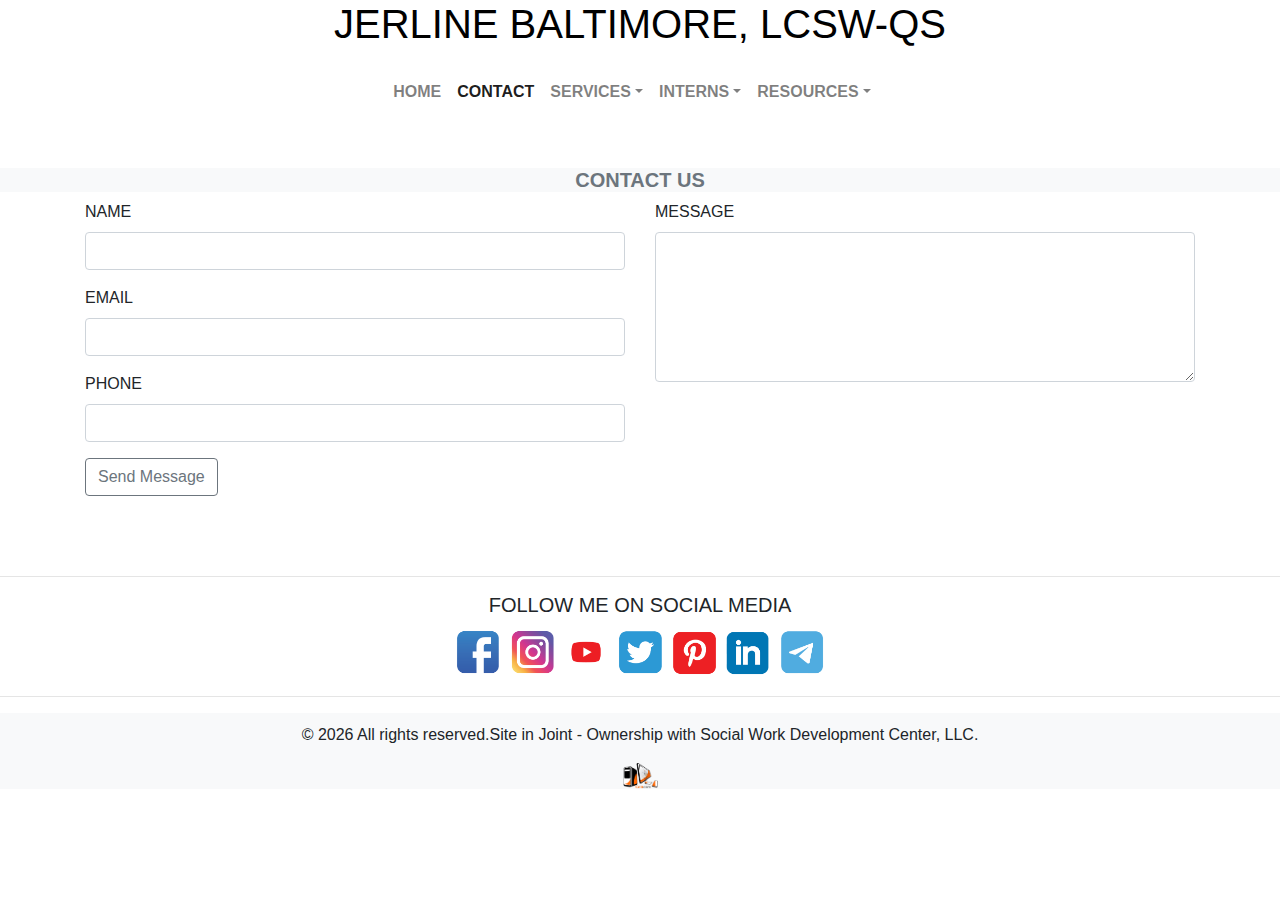
<file: contact.html>
﻿<!DOCTYPE html>
<html lang="en">

<head>
    <meta charset="utf-8">
    <meta http-equiv="X-UA-Compatible" content="IE=edge">
    <meta name="viewport" content="width=device-width, initial-scale=1">

    <title>JBaltimore | Energy Healing - Psychotherapist Energy Practitioner and Tarot Reader</title>
    <!-- Bootstrap -->
    <link href="css/bootstrap-4.4.1.css" rel="stylesheet">
    <link rel="stylesheet" href="https://pro.fontawesome.com/releases/v5.10.0/css/all.css" integrity="sha384-AYmEC3Yw5cVb3ZcuHtOA93w35dYTsvhLPVnYs9eStHfGJvOvKxVfELGroGkvsg+p" crossorigin="anonymous" />
    <!-- Client Branding -->
    <link href="css/transcendent.css" rel="stylesheet">
    <link rel="stylesheet" href="https://fonts.googleapis.com/css?family=Tangerine">
    <!-- Calendly link widget begin -->
    <link href="https://assets.calendly.com/assets/external/widget.css" rel="stylesheet">
</head>

<body>
    <h1 class="text-center text-uppercase font-weight-light d-none d-lg-block" style="padding:0">
        <a href="index.html" style="text-decoration:none;color:black">Jerline Baltimore, LCSW-QS</a>
    </h1>
    <nav class="navbar navbar-expand-lg navbar-light">
        <div class="container-fluid" style="padding-bottom:40px;color:black">
            <button class="navbar-toggler" type="button" data-toggle="collapse" data-target="#navbarSupportedContent" aria-controls="navbarSupportedContent" aria-expanded="false" aria-label="Toggle navigation">
                <span class="navbar-toggler-icon"></span>
            </button>
            <div class="collapse navbar-collapse justify-content-center order-2" id="navbarSupportedContent">
                <ul class="navbar navbar-nav justify-content-center">
                    <li class="nav-item">
                        <a class="nav-link text-uppercase font-weight-bold" href="index.html" title="Home">Home</a>
                    </li>
                    <li class="nav-item active">
                        <a class="nav-link text-uppercase font-weight-bold" href="contact.html" title="Contact">Contact <span class="sr-only">(current)</span></a>
                    </li>
                    <!--<li class="nav-item">
                        <a class="nav-link text-uppercase font-weight-bold" data-toggle="modal" data-target="#therapyModal" title="Services">Services</a>
                    </li>-->
                    <!--<li class="nav-item">
                        <a class="nav-link text-uppercase font-weight-bold" href="supervision.html" title="Clinical Supervision">Clinical Supervision</a>
                    </li>-->
                    <li class="nav-item dropdown">
                        <a class="nav-link dropdown-toggle text-uppercase font-weight-bold" data-toggle="dropdown" role="button" aria-haspopup="true" aria-expanded="false" title="Clinical Supervision">Services</a>
                        <div class="dropdown-menu">
                            <a class="dropdown-item" data-toggle="modal" data-target="#therapyModal" title="Private Therapy">Private Therapy</a>
                            <a class="dropdown-item" href="supervision.html" title="Clinical Supervision">Clinical Supervision</a>
                        </div>
                    </li>
                    <li class="nav-item dropdown">
                        <a class="nav-link dropdown-toggle text-uppercase font-weight-bold" data-toggle="dropdown" role="button" aria-haspopup="true" aria-expanded="false" title="Clinical Supervision">Interns</a>
                        <div class="dropdown-menu">
                            <!--<a class="dropdown-item" href="supervision.html" title="Clinical Supervision">Clinical Supervision</a>-->
                            <a class="dropdown-item" href="forms.html" title="Forms">Forms</a>

                            <div class="dropdown-divider">Pay Now</div>

                            <a class="dropdown-item" onclick="Calendly.initPopupWidget({url: 'https://calendly.com/jerlinebaltimore/individual'});return false;">Schedule & PAY NOW <small> (INDIVIDUAL)</small></a>
                            <a class="dropdown-item" onclick="Calendly.initPopupWidget({url: 'https://calendly.com/jerlinebaltimore/group'});return false;">Schedule & PAY NOW <small>(GROUP)</small></a>
                            <!--<a class="dropdown-item" href="#mymodal" data-remote="https://www.therapyportal.com/p/jerline/login/" data-toggle="modal" data-target="#mymodal" title="Privacy Policy">Privacy Policy</a>-->

                        </div>
                    </li>

                    <li class="nav-item dropdown">
                        <a class="nav-link dropdown-toggle text-uppercase font-weight-bold" data-toggle="dropdown" role="button" aria-haspopup="true" aria-expanded="false" title="Resources">Resources</a>
                        <div class="dropdown-menu">
                            <!--<a class="dropdown-item" href="https://www.therapyportal.com/p/jerline/login/"target="_blank"title="Client Portal">Client Portal</a>-->
                            <!--Once Therapy sessions go live activate video session link below-->
                            <!--<a class="dropdown-item" href="videosession.html" title="Video Sessions">Enter Video Session</a>-->
                            <!--<a class="dropdown-item" href="forms.html" title="Forms">Forms</a>-->
                            <!--<div class="dropdown-divider"></div>-->
                            <a class="dropdown-item" href="communityResources.html" title="">Community</a>
                            <a class="dropdown-item" href="professionalResources.html" title="">Professional</a>
                            <!--<a class="dropdown-item" href="#">FAQs</a>-->
                        </div>
                    </li>
                    <!--use stripe to process payments
                    roll out 1/6/21-->
                    <!--<li class="nav-item">
                        <a class="nav-link text-uppercase font-weight-bold"id="checkout-button" style="color:red;" >Pay Now</a>
                    </li>-->
                </ul>
            </div>
        </div>
    </nav>
    <h5 class="text-center text-uppercase font-weight-light d-lg-none" style="padding:0">
        <a href="index.html" style="text-decoration:none;color:black">Jerline Baltimore <small>LCSW-QS</small></a>
    </h5>

    <!--<div class="container">-->
    <!--<img class="container-fluid" src="images/pinkPurpleBanner.jpg" height="300" />-->
    <h5 class="text-center text-uppercase text-secondary bg-light font-weight-bold" style="">Contact US </h5>
    <!--<hr>-->
    <!--<h2 class="text-center text-uppercase">
        Need to vent?                <a href="https://twitter.com/intent/tweet?button_hashtag=mejerlinebe&ref_src=twsrc%5Etfw" class="twitter-hashtag-button" data-show-count="false">Tweet #mejerlinebe</a>
        <script async src="https://platform.twitter.com/widgets.js" charset="utf-8"></script>
    </h2>-->
    <!--<hr>-->
    <!--<div class="container contact-form">
        <div class="row ">
            <form class="bg-purple text-white font-weight-bold">
                <div class="form-group col-6">
                    <label for="nameInput">Name</label>
                    <input type="text" class="form-control" id="nameInput">
                    <label for="emailInput">Email Address</label>
                    <input type="email" class="form-control" id="emailInput">
                </div>
                <div class="form-group col-12">
                <label for="messageTextarea">Message</label>
                <textarea class="form-control" id="messageTextarea" rows="3"></textarea>
                <div class="col-md-6">
                    <div class="form-group">
                        <textarea name="txtMsg" class="form-control" placeholder="Your Message *" style="width: 100%; height: 150px;"></textarea>
                    </div>
                </div>
                </div>
                <div class="g-recaptcha" data-sitekey="6LcePAATAAAAAGPRWgx90814DTjgt5sXnNbV5WaW"></div>
                <hr />
                <button class="btn btn-secondary" onclick="sendEmail()">Send Message</button>
            </form>
        </div>
    </div>-->
    <div class="container contact-form">
        <!--<div class="contact-image">
            <img src="https://image.ibb.co/kUagtU/rocket_contact.png" alt="rocket_contact" />
        </div>-->
        <form>
            <!--<h3>Drop Us a Message</h3>-->
            <div class="row">
                <div class="col-md-6">
                    <div class="form-group">
                        <label class="text-uppercase" for="txtName">Name</label>
                        <input type="text" name="txtName" id="txtName" class="form-control" placeholder="" value="" />
                    </div>
                    <div class="form-group">
                        <label class="text-uppercase" for="txtEmail">Email</label>
                        <input type="text" name="txtEmail" id="txtEmail" class="form-control" placeholder="" value="" />
                    </div>
                    <div class="form-group">
                        <label class="text-uppercase" for="txtPhone">Phone</label>
                        <input type="text" name="txtPhone" id="txtPhone" class="form-control" placeholder="" value="" />
                    </div>
                    <div class="form-group  d-none d-lg-block">
                        <button class="btn btn-outline-secondary" onclick="sendEmail()">Send Message</button>
                    </div>
                </div>
                <div class="col-md-6">
                    <div class="form-group">
                        <label class="text-uppercase" for="txtMsg">Message</label>
                        <textarea name="txtMsg" class="form-control" placeholder="" style="width: 100%; height: 150px;"></textarea>
                    </div>
                    <div class="form-group  small d-lg-none">
                        <button class="btn btn-outline-secondary" onclick="sendEmail()">Send Message</button>
                    </div>

                </div>
            </div>
        </form>
    </div>
    <!--<hr>
    <h2 class="text-center text-uppercase">Resources</h2>
    <hr>-->

    <div class="container-fluid text-white p-4">
        <div class="row">
            <div class="col-6 col-md-8 col-lg-7">
                <div class="row">
                    <div class="col-sm-6 col-md-4 col-lg-4 col-12">
                        <!--<h5></h5>-->
                        <!--<ul class="list">
                            <li><a style="text-decoration: none;color:white" href="http://localhost/wordpress/2020/11/22/us-trans-lifeline/">US Trans Lifeline</a></li>
                            <li><a style="text-decoration: none;color:white" href="http://localhost/wordpress/2020/12/02/the-new-social-worker-online/">New Social Worker Online</a></li>
                            <li><a style="text-decoration: none;color:white" href="http://localhost/wordpress/2020/12/02/social-work-today/">Social Work Today</a></li>
                            <li><a style="text-decoration: none;color:white" href="http://localhost/wordpress/2020/12/02/nasw-press/">NASW Press</a></li>
                            <li><a style="text-decoration: none;color:white" href="http://localhost/wordpress/2020/12/02/aswb/">ASWB</a></li>
                        </ul>-->
                    </div>
                    <div class="col-sm-6 col-md-4 col-lg-4 col-12">
                        <!--<p>
                            Daily Inspiration
                            Insights and inspiration to help you know you are not alone in your journey to greatness. And we all deserve to live a happy, abundant, and fulfilling life. Thank you in advance for joining me on this journey. Love & Light.
                        </p>-->
                    </div>
                    <div class="col-sm-6 col-md-4 col-lg-4 col-12">
                        <!--<div id="instagram-feed-demo" class="instagram_feed"></div>-->
                    </div>
                </div>
            </div>
            <!--<div class="col-md-4 col-lg-5 col-6">
                <address>
                    <i class="fas fa-map"></i> <strong>Miami, FL</strong><br>
                    Indian Treasure Link<br>
                    Quitman, WA, 99110-0219<br>
                    <i class="fas fa-phone"></i> (123) 456-7890
                </address>
                <address>
                    <i class="fas fa-envelope"></i><a href="mailto:#"> jerlinebaltimore@gmail.com</a>
                </address>
            </div>-->
        </div>
    </div>
    <hr />
    <div class="modal" id="mymodal" tabindex="-1" role="dialog">
        <div class="modal-dialog modal-lg" role="document">
            <div class="modal-content">
                <div class="modal-header">
                    <h5 class="modal-title font-weight-bold">Privacy Policy</h5>
                    <button type="button" class="close" data-dismiss="modal" aria-label="Close">
                        <span aria-hidden="true">&times;</span>
                    </button>
                </div>
                <div class="modal-body">
                    <div class="row">
                        <div class="col-lg-6">  <iframe src="documents/privacy.html" width="400" height="200"></iframe></div>
                        <div class="col-lg-6"><img class="img-thumbnail" height="15" src="images/privacyPolicy.jpg" /></div>

                    </div>
                </div>
                <div class="modal-footer">
                    <button type="button" class="btn btn-secondary" data-dismiss="modal">Close</button>
                </div>
            </div>
        </div>
    </div>

    <!-- Therapy Modal -->
    <div class="modal" id="therapyModal" tabindex="-1" role="dialog">
        <div class="modal-dialog modal-lg" role="document">
            <div class="modal-content">
                <div class="modal-header">
                    <h5 class="modal-title font-weight-bold">Private Therapy</h5>
                    <button type="button" class="close" data-dismiss="modal" aria-label="Close">
                        <span aria-hidden="true">&times;</span>
                    </button>
                </div>
                <div class="modal-body">
                    <div class="row">
                        <div class="col-lg-8">Coming Soon!  We are working on some new projects to enhance your experience.  See you this upcoming spring!</div>
                        <div class="col-lg-4"><img class="img-thumbnail img-responsive" src="images/therapyServices.jpg " /></div>

                    </div>
                </div>
                <div class="modal-footer">
                    <a href="contact.html" class="btn btn-danger">Learn More</a>
                    <button type="button" class="btn btn-secondary" data-dismiss="modal">Close</button>
                </div>
            </div>
        </div>
    </div>
    <!--<hr>-->
    <div class="text-center text-uppercase d-none d-lg-block">
        <h5>Follow Me On Social Media</h5>
        <a href="https://www.facebook.com/mejerlinebe" target="_blank"><img class="" src="images/facebookicon.png" height="55" title="Facebook" /></a>
        <a href="https://www.instagram.com/mejerlinebe/" target="_blank"><img class="" src="images/instagramicon.png" height="55" title="Instagram" /></a>
        <a href="https://youtube.com/channel/UCz3ICRDA-wVAb6a9Bzlrf3w" target="_blank"><img class="" src="images/youtubeicon.png" height="55" title="Youtube" /></a>
        <a href="https://twitter.com/mejerlinebe" target="_blank"><img class="" src="images/twittericon.png" height="55" title="Twitter" /></a>
        <a href="https://www.pinterest.com/mejerlinebe/_saved/" target="_blank"><img class="" src="images/pinteresticon.png" height="55" title="Pinterest" /></a>
        <a href="https://www.linkedin.com/in/jerlinebaltimore/" target="_blank"><img class="" src="images/linkedinicon.png" height="55" title="LinkedIn" /></a>
        <a href="mailto:jerlinebaltimore@gmail.com"><img class="" src="images/emailicon.png" height="55" title="email me" /></a>
    </div>
    <div class="text-center text-uppercase d-lg-none">
        <h6>Follow Me On Social Media</h6>
        <a href="https://www.facebook.com/mejerlinebe" target="_blank"><img class="" src="images/facebookicon.png" height="25" title="Facebook" /></a>
        <a href="https://www.instagram.com/mejerlinebe/" target="_blank"><img class="" src="images/instagramicon.png" height="25" title="Instagram" /></a>
        <a href="https://youtube.com/channel/UCz3ICRDA-wVAb6a9Bzlrf3w" target="_blank"><img class="" src="images/youtubeicon.png" height="25" title="Youtube" /></a>
        <a href="https://twitter.com/mejerlinebe" target="_blank"><img class="" src="images/twittericon.png" height="25" title="Twitter" /></a>
        <a href="https://www.pinterest.com/mejerlinebe/_saved/" target="_blank"><img class="" src="images/pinteresticon.png" height="25" title="Pinterest" /></a>
        <a href="https://www.linkedin.com/in/jerlinebaltimore/" target="_blank"><img class="" src="images/linkedinicon.png" height="25" title="LinkedIn" /></a>
        <a href="mailto:jerlinebaltimore@gmail.com"><img class="" src="images/emailicon.png" height="25" title="email me" /></a>
    </div>
    <hr>

    <footer class="text-center bg-light">
        <div class="container-fluid">
            <div class="row">
                <div class="col-md-12 small d-lg-none" style="padding-top:10px;">
                    <p>
                        &copy;
                        <script>
                            var CurrentYear = new Date().getFullYear()
                            document.write(CurrentYear)
                        </script>
                        All rights reserved.<br /><b>Jerline Baltimore</b> <br />SWDC LLC.
                    </p>
                    <a href="http://www.celacomtechnologies.com" style="text-decoration: none;color: orange" target="new" title="Celacom Technologies"><img src="images/celacom.png" width="35px"></a>
                </div>
                <div class="col-md-12 d-none d-lg-block" style="padding-top:10px;">
                    <p>
                        &copy;
                        <script>
                            var CurrentYear = new Date().getFullYear()
                            document.write(CurrentYear)
                        </script>
                        All rights reserved.Site in Joint - Ownership with Social Work Development Center, LLC.
                    </p>
                    <a href="http://www.celacomtechnologies.com" style="text-decoration: none;color: orange" target="new" title="Celacom Technologies"><img src="images/celacom.png" width="35px"></a>
                </div>
            </div>
        </div>
    </footer>
    <!-- jQuery (necessary for Bootstrap's JavaScript plugins) -->
    <script src="js/jquery-3.4.1.min.js"></script>
    <!-- Include all compiled plugins (below), or include individual files as needed -->
    <script src="js/popper.min.js"></script>
    <script src="js/bootstrap-4.4.1.js"></script>
    <script src="js/jquery.instagramFeed.js"></script>
    <script src="https://smtpjs.com/v3/smtp.js"></script>
    <script src='https://www.google.com/recaptcha/api.js'></script>
    <script src='https://www.google.com/recaptcha/api.js?hl=es'></script>
 <script src="https://assets.calendly.com/assets/external/widget.js" type="text/javascript"></script>
    <script type="text/javascript">
        $('#myModal').on('shown.bs.modal', function () {
            $('#myInput').trigger('focus')
        })
        function sendEmail() {

            var name = $("#txtName").val();
            var number = $("#txtPhone").val();
            var from = $("#txtEmail").val();
            var subject = "Message from web - ";
            var userMessage = $("#messageTextarea").val();

            Email.send({
                SecureToken: "b13b1d70-cad8-4839-9d3e-5e12d468e08c",
                To: 'jerlinebaltimore@gmail.com',
                From: from,
                Subject: subject + name + nuber,
                Body: userMessage
            })
                //    .then(
                //    message => alert(message)
                //)
                ;
            //$("#nameInput").val(" ");
            //$("#emailInput").val(" ");
            //$("#messageTextarea").val(" ");
        }
    </script>
</body>
</html>
</file>
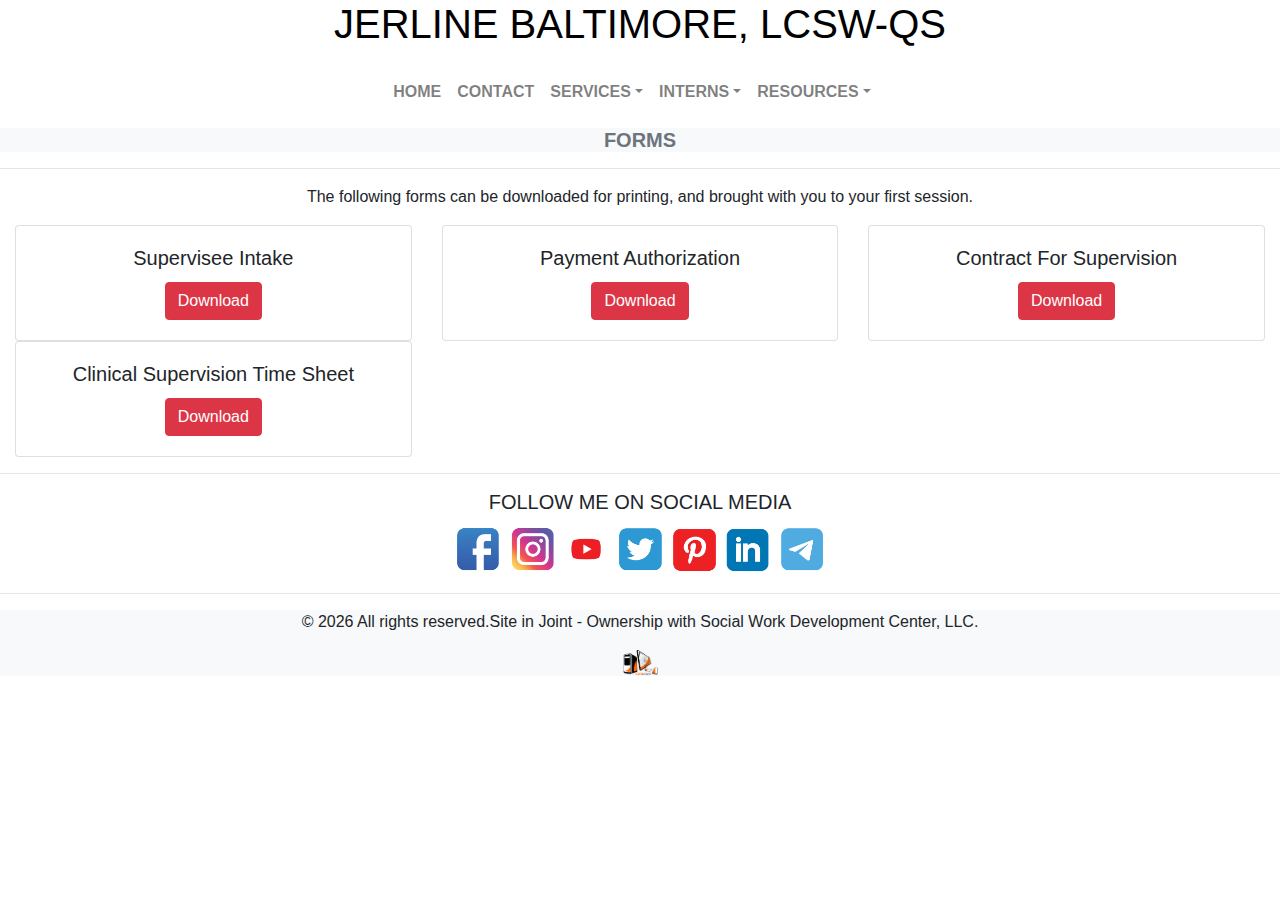
<file: forms.html>
﻿<!DOCTYPE html>
<html lang="en">

<head>
    <meta charset="utf-8">
    <meta http-equiv="X-UA-Compatible" content="IE=edge">
    <meta name="viewport" content="width=device-width, initial-scale=1">

    <title>JBaltimore | Energy Healing - Psychotherapist Energy Practitioner and Tarot Reader</title>
    <!-- Bootstrap -->
    <link href="css/bootstrap-4.4.1.css" rel="stylesheet">
    <link rel="stylesheet" href="https://pro.fontawesome.com/releases/v5.10.0/css/all.css" integrity="sha384-AYmEC3Yw5cVb3ZcuHtOA93w35dYTsvhLPVnYs9eStHfGJvOvKxVfELGroGkvsg+p" crossorigin="anonymous" />
    <!-- Client Branding -->
    <link href="css/transcendent.css" rel="stylesheet">
    <link rel="stylesheet" href="https://fonts.googleapis.com/css?family=Tangerine">
    <!-- Calendly link widget begin -->
    <link href="https://assets.calendly.com/assets/external/widget.css" rel="stylesheet">
</head>

<body>
    <h1 class="text-center text-uppercase font-weight-light d-none d-lg-block" style="padding:0">
        <a href="index.html" style="text-decoration:none;color:black">Jerline Baltimore, LCSW-QS</a>
    </h1>
    <nav class="navbar navbar-expand-lg navbar-light">
        <div class="container-fluid" style="padding-bottom:0px;color:black">
            <button class="navbar-toggler" type="button" data-toggle="collapse" data-target="#navbarSupportedContent" aria-controls="navbarSupportedContent" aria-expanded="false" aria-label="Toggle navigation">
                <span class="navbar-toggler-icon"></span>
            </button>
            <div class="collapse navbar-collapse justify-content-center order-2" id="navbarSupportedContent">
                <ul class="navbar navbar-nav justify-content-center">
                    <li class="nav-item">
                        <a class="nav-link text-uppercase font-weight-bold" href="index.html">Home</a>
                    </li>
                    <li class="nav-item">
                        <a class="nav-link text-uppercase font-weight-bold" href="contact.html" title="Contact">Contact</a>
                    </li>
                    <!--<li class="nav-item">
                        <a class="nav-link text-uppercase font-weight-bold" data-toggle="modal" data-target="#therapyModal" title="Services">Services</a>
                    </li>-->
                    <!--<li class="nav-item">
                        <a class="nav-link text-uppercase font-weight-bold" href="supervision.html" title="Clinical Supervision">Clinical Supervision</a>
                    </li>-->
                    <li class="nav-item dropdown">
                        <a class="nav-link dropdown-toggle text-uppercase font-weight-bold" data-toggle="dropdown" role="button" aria-haspopup="true" aria-expanded="false" title="Clinical Supervision">Services</a>
                        <div class="dropdown-menu">
                            <a class="dropdown-item" data-toggle="modal" data-target="#therapyModal" title="Private Therapy">Private Therapy</a>
                            <a class="dropdown-item" href="supervision.html" title="Clinical Supervision">Clinical Supervision</a>
                        </div>
                    </li>
                    <li class="nav-item dropdown">
                        <a class="nav-link dropdown-toggle text-uppercase font-weight-bold" data-toggle="dropdown" role="button" aria-haspopup="true" aria-expanded="false" title="Clinical Supervision">Interns</a>
                        <div class="dropdown-menu">
                            <!--<a class="dropdown-item" href="supervision.html" title="Clinical Supervision">Clinical Supervision</a>-->
                            <a class="dropdown-item active" href="forms.html" title="Forms">Forms<span class="sr-only">(current)</span></a>

                            <div class="dropdown-divider">Pay Now</div>

                            <a class="dropdown-item" onclick="Calendly.initPopupWidget({url: 'https://calendly.com/jerlinebaltimore/individual'});return false;">Schedule & PAY NOW <small> (INDIVIDUAL)</small></a>
                            <a class="dropdown-item" onclick="Calendly.initPopupWidget({url: 'https://calendly.com/jerlinebaltimore/group'});return false;">Schedule & PAY NOW <small>(GROUP)</small></a>
                            <!--<a class="dropdown-item" href="#mymodal" data-remote="https://www.therapyportal.com/p/jerline/login/" data-toggle="modal" data-target="#mymodal" title="Privacy Policy">Privacy Policy</a>-->

                        </div>
                    </li>
                    <li class="nav-item dropdown">
                        <a class="nav-link dropdown-toggle text-uppercase font-weight-bold" data-toggle="dropdown" role="button" aria-haspopup="true" aria-expanded="false" title="Resources">Resources</a>
                        <div class="dropdown-menu">
                            <!--<a class="dropdown-item" href="https://www.therapyportal.com/p/jerline/login/"target="_blank"title="Client Portal">Client Portal</a>-->
                            <!--Once Therapy sessions go live activate video session link below-->
                            <!--<a class="dropdown-item" href="videosession.html" title="Video Sessions">Enter Video Session</a>-->
                            <!--<a class="dropdown-item" href="forms.html" title="Forms">Forms</a>-->
                            <!--<div class="dropdown-divider"></div>-->
                            <a class="dropdown-item" href="communityResources.html" title="">Community</a>
                            <a class="dropdown-item" href="professionalResources.html" title="">Professional</a>
                            <!--<a class="dropdown-item" href="#">FAQs</a>-->
                        </div>
                    </li>

                </ul>
            </div>
        </div>
    </nav>
    <h5 class="text-center text-uppercase font-weight-light d-lg-none" style="padding:0">
        <a href="index.html" style="text-decoration:none;color:black">Jerline Baltimore <small>LCSW-QS</small></a>
    </h5>

    <!--<div class="container">-->
    <!--<hr>
    <hr>-->
    <h5 class="text-center text-uppercase text-secondary bg-light font-weight-bold">Forms</h5>
    <hr>
    <div class="container-fluid text-center">
        <p>
            The following forms can be downloaded for printing, and brought with you to your first session.
        </p>
        <div class="row text-center">
            <div class="col-md-4 pb-1 pb-md-0">
                <div class="card">
                    <!--<img class=" " src="images/pdf.jpg"height="100"width="155" alt="Card image cap">-->
                    <div class="card-body">
                        <h5 class="card-title">Supervisee Intake </h5>
                        <!--<p class="card-text">
                            Thank you for considering me as your clinical supervisor. This professional disclosure statement is designed to
                            acquaint you with my qualifications as a supervisor, to provide an overview of the supervision process, and to
                            inform you of a number of administrative details.
                        </p>-->
                        <a href="forms/supervision.pdf" target="_blank" class="btn btn-danger" download><i class="fas fa-download"></i> Download</a>
                    </div>
                </div>
            </div>
            <div class="col-md-4 pb-1 pb-md-0">
                <div class="card">
                    <!--<img class="card-img-top image-fluid" src="images/pdf.jpg" alt="Card image cap">-->
                    <div class="card-body">
                        <h5 class="card-title">Payment Authorization</h5>
                        <!--<p class="card-text">Some quick example text to build on the card title and make up the bulk of the card's content.</p>-->
                        <a href="forms/paymentAuthForm.pdf" class="btn btn-danger" download><i class="fas fa-download"></i> Download</a>
                    </div>
                </div>
            </div>
            <div class="col-md-4 pb-1 pb-md-0">
                <div class="card">
                    <!--<img class="card-img-top" src="images/400X200.gif" alt="Card image cap">-->
                    <div class="card-body">
                        <h5 class="card-title">Contract For Supervision</h5>
                        <!--<p class="card-text">Some quick example text to build on the card title and make up the bulk of the card's content.</p>-->
                        <a href="forms/contractForSup.pdf" class="btn btn-danger" download><i class="fas fa-download"></i> Download</a>
                    </div>
                </div>
            </div>
        </div>
        <div class="row text-center">
            <div class="col-md-4 pb-1 pb-md-0">
                <div class="card">
                    <!--<img class=" " src="images/pdf.jpg"height="100"width="155" alt="Card image cap">-->
                    <div class="card-body">
                        <h5 class="card-title">Clinical Supervision Time Sheet </h5>
                        <!--<p class="card-text">
                            Thank you for considering me as your clinical supervisor. This professional disclosure statement is designed to
                            acquaint you with my qualifications as a supervisor, to provide an overview of the supervision process, and to
                            inform you of a number of administrative details.
                        </p>-->
                        <a href="forms/TimeSheet.Xlsx" target="_blank" class="btn btn-danger" download><i class="fas fa-download"></i> Download</a>
                    </div>
                </div>
            </div>
        </div>
        <!--<div class="row text-center">
            <div class="col-md-4 pb-1 pb-md-0">
                <div class="card">
                    <img class="card-img-top" src="images/400X200.gif" alt="Card image cap">
                    <div class="card-body">
                        <h5 class="card-title">Card title</h5>
                        <p class="card-text">Some quick example text to build on the card title and make up the bulk of the card's content.</p>
                        <a href="#" class="btn btn-primary" download>Download</a>
                    </div>
                </div>
            </div>
            <div class="col-md-4 pb-1 pb-md-0">
                <div class="card">
                    <img class="card-img-top" src="images/400X200.gif" alt="Card image cap">
                    <div class="card-body">
                        <h5 class="card-title">Card title</h5>
                        <p class="card-text">Some quick example text to build on the card title and make up the bulk of the card's content.</p>
                        <a href="#" class="btn btn-primary" download>Download</a>
                    </div>
                </div>
            </div>
            <div class="col-md-4 pb-1 pb-md-0">
                <div class="card">
                    <img class="card-img-top" src="images/400X200.gif" alt="Card image cap">
                    <div class="card-body">
                        <h5 class="card-title">Card title</h5>
                        <p class="card-text">Some quick example text to build on the card title and make up the bulk of the card's content.</p>
                        <a href="#" class="btn btn-primary">Download</a>
                    </div>
                </div>
            </div>
        </div>-->
    </div>
    <!--<hr>-->
    <hr>
    <div class="text-center text-uppercase d-none d-lg-block">
                    <h5>Follow Me On Social Media</h5>
                    <a href="https://www.facebook.com/mejerlinebe" target="_blank"><img class="" src="images/facebookicon.png" height="55" title="Facebook" /></a>
                    <a href="https://www.instagram.com/mejerlinebe/" target="_blank"><img class="" src="images/instagramicon.png" height="55" title="Instagram" /></a>
                    <a href="https://youtube.com/channel/UCz3ICRDA-wVAb6a9Bzlrf3w" target="_blank"><img class="" src="images/youtubeicon.png" height="55" title="Youtube" /></a>
                    <a href="https://twitter.com/mejerlinebe" target="_blank"><img class="" src="images/twittericon.png" height="55" title="Twitter" /></a>
                    <a href="https://www.pinterest.com/mejerlinebe/_saved/" target="_blank"><img class="" src="images/pinteresticon.png" height="55" title="Pinterest" /></a>
                    <a href="https://www.linkedin.com/in/jerlinebaltimore/" target="_blank"><img class="" src="images/linkedinicon.png" height="55" title="LinkedIn" /></a>
                    <a href="mailto:jerlinebaltimore@gmail.com"><img class="" src="images/emailicon.png" height="55" title="email me" /></a>
                </div>
                <div class="text-center text-uppercase d-lg-none">
                    <h6>Follow Me On Social Media</h6>
                    <a href="https://www.facebook.com/mejerlinebe" target="_blank"><img class="" src="images/facebookicon.png" height="25" title="Facebook" /></a>
                    <a href="https://www.instagram.com/mejerlinebe/" target="_blank"><img class="" src="images/instagramicon.png" height="25" title="Instagram" /></a>
                    <a href="https://youtube.com/channel/UCz3ICRDA-wVAb6a9Bzlrf3w" target="_blank"><img class="" src="images/youtubeicon.png" height="25" title="Youtube" /></a>
                    <a href="https://twitter.com/mejerlinebe" target="_blank"><img class="" src="images/twittericon.png" height="25" title="Twitter" /></a>
                    <a href="https://www.pinterest.com/mejerlinebe/_saved/" target="_blank"><img class="" src="images/pinteresticon.png" height="25" title="Pinterest" /></a>
                    <a href="https://www.linkedin.com/in/jerlinebaltimore/" target="_blank"><img class="" src="images/linkedinicon.png" height="25" title="LinkedIn" /></a>
                    <a href="mailto:jerlinebaltimore@gmail.com"><img class="" src="images/emailicon.png" height="25" title="email me" /></a>
                </div>
    <hr>

<div class="modal" id="mymodal" tabindex="-1" role="dialog">
        <div class="modal-dialog modal-lg" role="document">
            <div class="modal-content">
                <div class="modal-header">
                    <h5 class="modal-title font-weight-bold">Privacy Policy</h5>
                    <button type="button" class="close" data-dismiss="modal" aria-label="Close">
                        <span aria-hidden="true">&times;</span>
                    </button>
                </div>
                <div class="modal-body">
                    <div class="row">
                        <div class="col-lg-6">  <iframe src="documents/privacy.html" width="400" height="200"></iframe></div>
                        <div class="col-lg-6"><img class="img-thumbnail" height="15" src="images/privacyPolicy.jpg" /></div>

                    </div>
                </div>
                <div class="modal-footer">
                    <button type="button" class="btn btn-secondary" data-dismiss="modal">Close</button>
                </div>
            </div>
        </div>
    </div>

    <!-- Therapy Modal -->
    <div class="modal" id="therapyModal" tabindex="-1" role="dialog">
        <div class="modal-dialog modal-lg" role="document">
            <div class="modal-content">
                <div class="modal-header">
                    <h5 class="modal-title font-weight-bold">Private Therapy</h5>
                    <button type="button" class="close" data-dismiss="modal" aria-label="Close">
                        <span aria-hidden="true">&times;</span>
                    </button>
                </div>
                <div class="modal-body">
                    <div class="row">
                        <div class="col-lg-8">Coming Soon!  We are working on some new projects to enhance your experience.  See you this upcoming spring!</div>
                        <div class="col-lg-4"><img class="img-thumbnail img-responsive" src="images/therapyServices.jpg " /></div>

                    </div>
                </div>
                <div class="modal-footer">
                    <a href="contact.html" class="btn btn-danger" >Learn More</a>
                    <button type="button" class="btn btn-secondary" data-dismiss="modal">Close</button>
                </div>
            </div>
        </div>
    </div>
    <footer class="text-center bg-light">
        <div class="container">
            <div class="row">
                <div class="col-12 ">
                    <p>
                        &copy;
                        <script>
                            var CurrentYear = new Date().getFullYear()
                            document.write(CurrentYear)
                        </script>
                        All rights reserved.Site in Joint - Ownership with Social Work Development Center, LLC.
                    </p>
                    <a href="http://www.celacomtechnologies.com" style="text-decoration: none;color: orange" target="new" title="Celacom Technologies"><img src="images/celacom.png" width="35px"></a>
                </div>
            </div>
        </div>
    </footer>
    <!-- jQuery (necessary for Bootstrap's JavaScript plugins) -->
    <script src="js/jquery-3.4.1.min.js"></script>
    <!-- Include all compiled plugins (below), or include individual files as needed -->
    <script src="js/popper.min.js"></script>
    <script src="js/bootstrap-4.4.1.js"></script>
    <script src="js/jquery.instagramFeed.js"></script>
  <script src="https://assets.calendly.com/assets/external/widget.js" type="text/javascript"></script>
    <script type="text/javascript">
    </script>
</body>
</html>
</file>
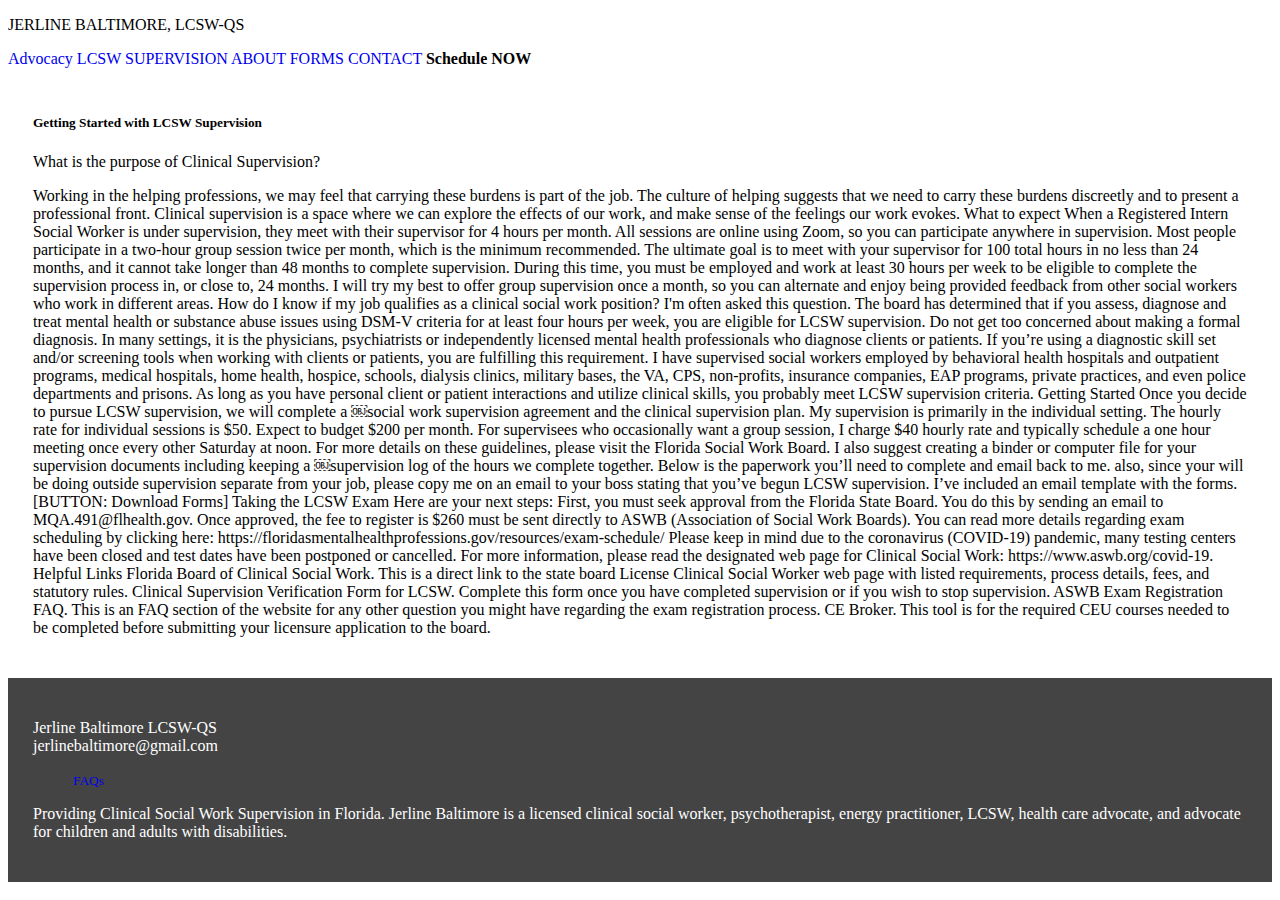
<file: supervision.html>
﻿<!doctype html>
<html lang="en">
<head>
    <meta charset="utf-8">
    <meta name="viewport" content="width=device-width, initial-scale=1">
    <meta name="description" content="">
    <meta name="author" content="Mark Otto, Jacob Thornton, and Bootstrap contributors">
    <meta name="generator" content="Hugo 0.79.0">
    <title>LCSW Supervision in Miami - Jerline Baltimore LCSW</title>
    <link rel="canonical" href="https://getbootstrap.com/docs/5.0/examples/pricing/">

    <!-- Bootstrap core CSS -->
    <link href="https://cdn.jsdelivr.net/npm/bootstrap@5.0.0-beta2/dist/css/bootstrap.min.css" rel="stylesheet" integrity="sha384-BmbxuPwQa2lc/FVzBcNJ7UAyJxM6wuqIj61tLrc4wSX0szH/Ev+nYRRuWlolflfl" crossorigin="anonymous">
    <link href="https://assets.calendly.com/assets/external/widget.css" rel="stylesheet">
    <style>

        .bd-placeholder-img {
            font-size: 1.125rem;
            text-anchor: middle;
            -webkit-user-select: none;
            -moz-user-select: none;
            user-select: none;
        }

        @media (min-width: 768px) {
            .bd-placeholder-img-lg {
                font-size: 3.5rem;
            }
        }

        .header1 {
            height: 250px;
            margin: auto;
            width: 95%;
            text-align: center;
            padding: 30px 50px;
            font-family: minvera-modern;
        }

        .header2 {
            /*background-image: uurl(images/IMG_6572.jpg));*/
            height: 600px;
            width: 100%;
            background-repeat: no-repeat;
            background-size: cover;
        }

        .header2 {
            /*background-image: url("https://via.placeholder.com/150"); height: 400px; width: 100%; background-repeat: no-repeat; background-size: cover;*/
            background-image: url(images/socialHeader.jpg);
        }

        .supervison {
            margin: auto;
            width:65%;
            text-align: center;
            /*padding: 30px 50px;*/
            font-family: minvera-modern;
        }

        .about {
            background-color: lightgray;
            background-size: cover;
        }

        .footer {
            background-color: #444;
            background-size: cover;
            color: white;
            font-family: minvera-modern;
        }
    </style>

    <!-- Custom styles for this template -->
    <!--<link href="pricing.css" rel="stylesheet">-->
</head>
<body>

    <header class="d-flex flex-column flex-md-row align-items-center p-3 px-md-4 mb-3 bg-white border-bottom shadow-sm">
        <p class="h5 my-0 me-md-auto fw-normal"><a href="index.html" style="text-decoration:none;color:black">JERLINE BALTIMORE, LCSW-QS</a></p>
        <nav class="my-2 my-md-0 me-md-3">
            <a class="p-2 text-dark text-uppercase active" href="advocacy.html" style="text-decoration:none">Advocacy</a>
            <a class="p-2 text-dark text-uppercase" href="supervision.html" style="text-decoration:none">LCSW SUPERVISION</a>
            <a class="p-2 text-dark text-uppercase" href="about.html" style="text-decoration:none">ABOUT</a>
            <a class="p-2 text-dark text-uppercase" href="http://jerlinebaltimore.com/forms/allForms.pdf" target="_blank" style="text-decoration:none">FORMS</a>
            <a class="p-2 text-dark text-uppercase" href="contact.html" style="text-decoration:none">CONTACT</a>
            <a class="p-2 btn text-dark text-uppercase bg-green" onclick="Calendly.initPopupWidget({url: 'https://calendly.com/mejerlinebe'});return false;" style="text-decoration:none"><b>Schedule NOW</b></a>
        </nav>
        <!--<a class="btn btn-outline-primary" href="#">Sign up</a>-->
    </header>
    <main class="container">
    </main>
    <div class="container-fluid">

    </div>
    <div class="container" style="padding:25px">
        <div class="row supervision">
            <div class="col-8">

                <h5>Getting Started with LCSW Supervision</h5>

                What is the purpose of Clinical Supervision?
                <p>
                    Working in the helping professions, we may feel that carrying these burdens is part of the job. The culture of helping suggests that we need to carry these burdens discreetly and to present a professional front. Clinical supervision is a space where we can explore the effects of our work, and make sense of the feelings our work evokes.

                    What to expect

                    When a Registered Intern Social Worker is under supervision, they meet with their supervisor  for 4 hours per month. All sessions are online using Zoom, so you can participate anywhere in supervision. Most people participate in a two-hour group session twice per month, which is the minimum recommended. The ultimate goal is to meet with your supervisor for 100 total hours in no less than 24 months, and it cannot take longer than 48 months to complete supervision. During this time, you must be employed and work at least 30 hours per week to be eligible to complete the supervision process in, or close to, 24 months.

                    I will try my best to offer group supervision once a month, so you can alternate and enjoy being provided feedback from other social workers who work in different areas.

                    How do I know if my job qualifies as a clinical social work position?

                    I'm often asked this question. The board has determined that if you assess, diagnose and treat mental health or substance abuse issues using DSM-V criteria for at least four hours per week, you are eligible for LCSW supervision. Do not get too concerned about making a formal diagnosis. In many settings, it is the physicians, psychiatrists or independently licensed mental health professionals who diagnose clients or patients. If you’re using a diagnostic skill set and/or screening tools when working with clients or patients, you are fulfilling this requirement.

                    I have supervised social workers employed by behavioral health hospitals and outpatient programs, medical hospitals, home health, hospice, schools, dialysis clinics, military bases, the VA, CPS, non-profits, insurance companies, EAP programs, private practices, and even police departments and prisons. As long as you have personal client or patient interactions and utilize clinical skills, you probably meet LCSW supervision criteria.

                    Getting Started

                    Once you decide to pursue LCSW supervision, we will complete a ￼social work supervision agreement and the clinical supervision plan.  My supervision is primarily in the individual setting. The hourly rate for individual sessions is $50. Expect to budget $200 per month.

                    For supervisees who occasionally want a group session, I charge $40 hourly rate and typically schedule a one hour meeting once every other Saturday at noon.

                    For more details on these guidelines, please visit the Florida Social Work Board.

                    I also suggest creating a binder or computer file for your supervision documents including keeping a ￼supervision log of the hours we complete together.



                    Below is the paperwork you’ll need to complete and email back to me. also, since your will be doing outside supervision separate from your job, please copy me on an email to your boss stating that you’ve begun LCSW supervision. I’ve included an email template with the forms.

                    [BUTTON: Download Forms]

                    Taking the LCSW Exam

                    Here are your next steps:

                    First, you must seek approval from the Florida State Board. You do this by sending an email to MQA.491@flhealth.gov. Once approved, the fee to register is $260 must be sent directly to ASWB (Association of Social Work Boards). You can read more details regarding exam scheduling by clicking here: https://floridasmentalhealthprofessions.gov/resources/exam-schedule/

                    Please keep in mind due to the coronavirus (COVID-19) pandemic, many testing centers have been closed and test dates have been postponed or cancelled. For more information, please read the designated web page for Clinical Social Work: https://www.aswb.org/covid-19.

                    Helpful Links

                    Florida Board of Clinical Social Work. This is a direct link to the state board License Clinical Social Worker web page with listed requirements, process details, fees, and statutory rules.

                    Clinical Supervision Verification Form for LCSW. Complete this form once you have completed supervision or if you wish to stop supervision.

                    ASWB Exam Registration FAQ. This is an FAQ section of the website for any other question you might have regarding the exam registration process.

                    CE Broker. This tool is for the required CEU courses needed to be completed before submitting your licensure application to the board.
                </p>
            </div>


        </div>
    </div>
    <div class="container-fluid footer" style="padding:25px">
        <div class="container">
            <div class="row">
                <div class="col-3">
                    <p>
                        Jerline Baltimore LCSW-QS<br />
                        <!--000-000-0000<br />-->
                        jerlinebaltimore@gmail.com
                    </p>
                </div>
                <div class="col-3">
                    <ul style="list-style-type:none">
                        <li>
                            <a class="p-2 text-white text-uppercase" href="supervisionFAQ.html" style="text-decoration:none"><small>FAQs</small></a>

                        </li>
                    </ul>
                </div>
                <div class="col-6">
                    <p>
                        Providing Clinical Social Work Supervision in Florida. Jerline Baltimore is a licensed clinical social worker, psychotherapist, energy practitioner, LCSW, health care advocate, and advocate for children and adults with disabilities.
                    </p>
                </div>


            </div>

        </div>
    </div>



    <!--jQuery(necessary for Bootstrap's JavaScript plugins) -->
    <script src="js/jquery-3.4.1.min.js"></script>
    <!-- Include all compiled plugins (below), or include individual files as needed -->
    <script src="js/popper.min.js"></script>
    <script src="js/bootstrap-4.4.1.js"></script>
    <script src="https://assets.calendly.com/assets/external/widget.js" type="text/javascript" async></script>

    <script type="text/javascript">

    </script>
</body>
</html>
</file>
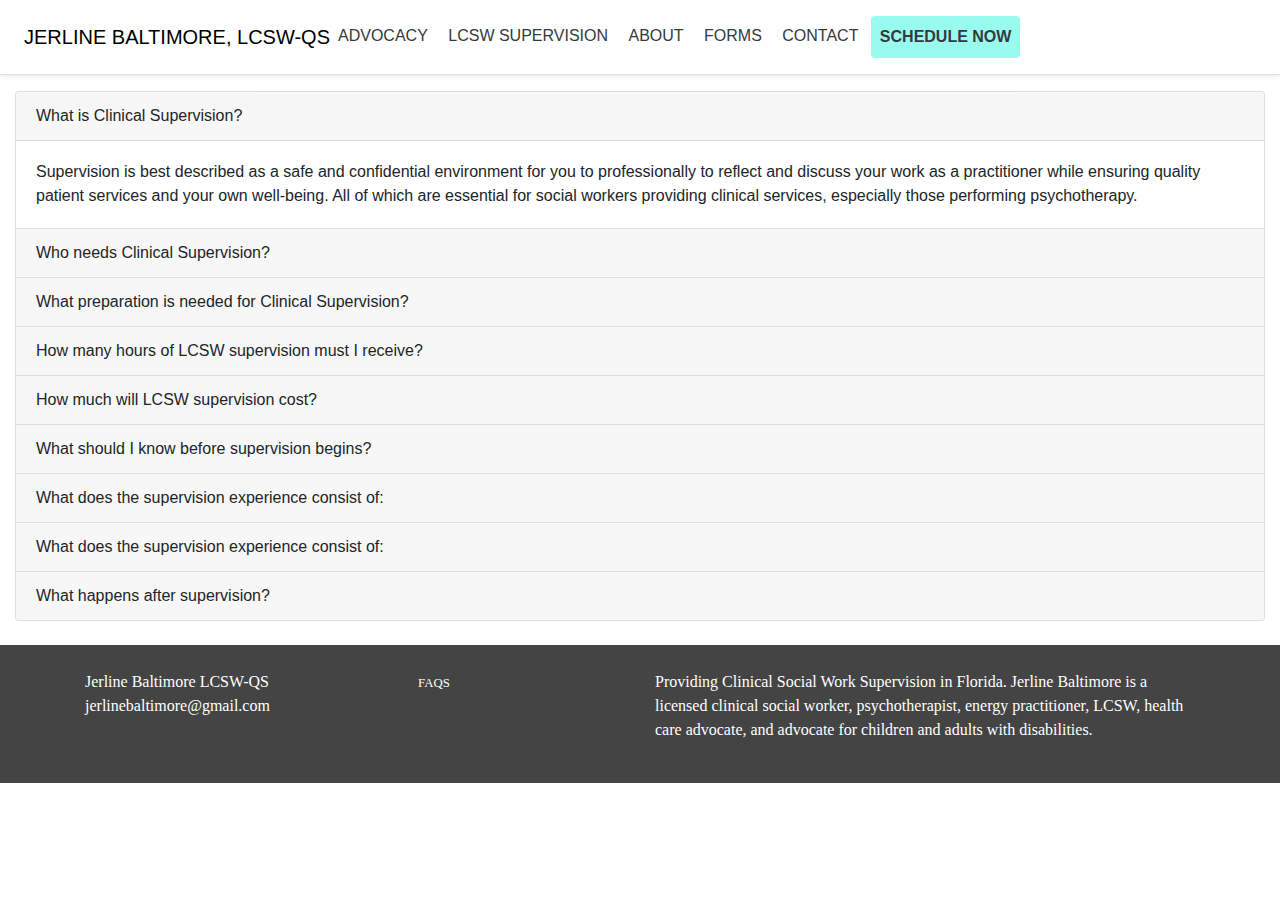
<file: supervisionFAQ.html>
﻿<!DOCTYPE html>
<html lang="en">

<head>
    <meta charset="utf-8">
    <meta http-equiv="X-UA-Compatible" content="IE=edge">
    <meta name="viewport" content="width=device-width, initial-scale=1">

    <title>JBaltimore | Energy Healing - Psychotherapist Energy Practitioner and Tarot Reader</title>
    <!-- Bootstrap -->
    <link href="css/bootstrap-4.4.1.css" rel="stylesheet">
    <link rel="stylesheet" href="https://pro.fontawesome.com/releases/v5.10.0/css/all.css" integrity="sha384-AYmEC3Yw5cVb3ZcuHtOA93w35dYTsvhLPVnYs9eStHfGJvOvKxVfELGroGkvsg+p" crossorigin="anonymous" />
    <!-- Client Branding -->
    <link href="css/transcendent.css" rel="stylesheet">
    <link rel="stylesheet" href="https://fonts.googleapis.com/css?family=Tangerine">
    <!-- Calendly link widget begin -->
    <link href="https://assets.calendly.com/assets/external/widget.css" rel="stylesheet">
    <link href="https://cdn.jsdelivr.net/npm/bootstrap@5.0.0-beta2/dist/css/bootstrap.min.css" rel="stylesheet" integrity="sha384-BmbxuPwQa2lc/FVzBcNJ7UAyJxM6wuqIj61tLrc4wSX0szH/Ev+nYRRuWlolflfl" crossorigin="anonymous">
    <link href="https://assets.calendly.com/assets/external/widget.css" rel="stylesheet">
    <style>
        .bg-dark {
            background-color: #01c7fd !important;
        }

        .btn-dark {
            background-color: #01c7fd !important;
        }

        .bd-placeholder-img {
            font-size: 1.125rem;
            text-anchor: middle;
            -webkit-user-select: none;
            -moz-user-select: none;
            user-select: none;
        }

        @media (min-width: 768px) {
            .bd-placeholder-img-lg {
                font-size: 3.5rem;
            }
        }

        .header1 {
            height: 400px;
            width: 100%;
            text-align: center;
            padding: 70px 0;
            font-family: minvera-modern;
        }

        .header2 {
            background-image: url(images/IMG_6572.jpg);
            /*background-image: url(images/aboutimage.png);*/
            height: 400px;
            width: 100%;
            background-repeat: no-repeat;
            background-size: cover;
            /*margin:155px;*/
        }

        .supervison {
            width: 100%;
            text-align: center;
            /*background-color:white;*/
            height: 400px;
            padding: 70px 0;
            font-family: minvera-modern;
        }

        .about {
            font-family: minerva-modern;
            background-color: #eee;
            background-size: cover;
            /*height: 400px;*/
            padding: 70px 0;
        }

        .footer {
            background-color: #444;
            background-size: cover;
            color: white;
            font-family: minvera-modern;
        }
    </style>
</head>

<body>
    <!--<h1 class="text-center text-uppercase font-weight-light d-none d-lg-block" style="padding:0">
        <a href="index.html" style="text-decoration:none;color:black">Jerline Baltimore, LCSW-QS</a>
    </h1>-->
    <!--<nav class="navbar navbar-expand-lg navbar-light">
        <div class="container-fluid" style="padding-bottom:40px;color:black">
            <button class="navbar-toggler" type="button" data-toggle="collapse" data-target="#navbarSupportedContent" aria-controls="navbarSupportedContent" aria-expanded="false" aria-label="Toggle navigation">
                <span class="navbar-toggler-icon"></span>
            </button>
            <div class="collapse navbar-collapse justify-content-center order-2" id="navbarSupportedContent">
                <ul class="navbar navbar-nav justify-content-center">
                    <li class="nav-item">
                        <a class="nav-link text-uppercase font-weight-bold" href="index.html" title="Home">Home</a>
                    </li>
                    <li class="nav-item">
                        <a class="nav-link text-uppercase font-weight-bold" href="contact.html" title="Contact">Contact</a>
                    </li>
                    <li class="nav-item">
                        <a class="nav-link text-uppercase font-weight-bold" target="blank" href="http://jerlinebaltimore.com/forms/allForms.pdf">Forms</a>
                    </li>

                    <li class="nav-item">
        <a class="nav-link text-uppercase font-weight-bold" data-toggle="modal" data-target="#therapyModal" title="Services">Services</a>
    </li>
                    <li class="nav-item">
        <a class="nav-link text-uppercase font-weight-bold" href="supervision.html" title="Clinical Supervision">Clinical Supervision</a>
    </li>
                    <li class="nav-item dropdown">
                        <a class="nav-link dropdown-toggle text-uppercase font-weight-bold" data-toggle="dropdown" role="button" aria-haspopup="true" aria-expanded="false" title="Clinical Supervision">Services</a>
                        <div class="dropdown-menu">
                            <a class="dropdown-item" data-toggle="modal" data-target="#therapyModal" title="Private Therapy">Private Therapy</a>
                            <a class="dropdown-item active" href="supervision.html" title="Clinical Supervision">Clinical Supervision<span class="sr-only">(current)</span></a>
                        </div>
                    </li>
                    <li class="nav-item dropdown">
                        <a class="nav-link dropdown-toggle text-uppercase font-weight-bold" data-toggle="dropdown" role="button" aria-haspopup="true" aria-expanded="false" title="Resources">Resources</a>
                        <div class="dropdown-menu">
                            <a class="dropdown-item" href="communityResources.html" title="">Community</a>
                            <a class="dropdown-item" href="professionalResources.html" title="">Professional</a>
                        </div>
                    </li>
                    <li class="nav-item">
                        <a class="nav-link text-uppercase font-weight-bold bg-green" onclick="Calendly.initPopupWidget({url: 'https://calendly.com/jerlinebaltimore'});return false;">Schedule NOW</a>
                    </li>

                </ul>
            </div>
        </div>
    </nav>-->
    <header class="d-flex flex-column flex-md-row align-items-center p-3 px-md-4 mb-3 bg-white border-bottom shadow-sm">
        <p class="h5 my-0 me-md-auto fw-normal"><a href="index.html" style="text-decoration:none;color:black">JERLINE BALTIMORE, LCSW-QS</a></p>
        <nav class="my-2 my-md-0 me-md-3">
            <a class="p-2 text-dark text-uppercase" href="advocacy.html" style="text-decoration:none">Advocacy</a>
            <a class="p-2 text-dark text-uppercase active" href="supervision.html" style="text-decoration:none">LCSW SUPERVISION</a>
            <a class="p-2 text-dark text-uppercase" href="about.html" style="text-decoration:none">ABOUT</a>
            <a class="p-2 text-dark text-uppercase" href="http://jerlinebaltimore.com/forms/allForms.pdf" target="_blank" style="text-decoration:none">FORMS</a>
            <a class="p-2 text-dark text-uppercase" href="contact.html" style="text-decoration:none">CONTACT</a>
            <a class="p-2 btn text-dark text-uppercase bg-green" onclick="Calendly.initPopupWidget({url: 'https://calendly.com/mejerlinebe'});return false;" style="text-decoration:none"><b>Schedule NOW</b></a>
        </nav>
        <!--<a class="btn btn-outline-primary" href="#">Sign up</a>-->
    </header>

    <!--<h5 class="text-center text-uppercase font-weight-light d-lg-none" style="padding:0">
        <a href="index.html" style="text-decoration:none;color:black">Jerline Baltimore <small>LCSW-QS</small></a>
    </h5>-->

    <div class="container-fluid">
        <div class="accordion" id="accordionExample">
            <div class="card">
                <div class="card-header" id="headingOne">
                    <p class="mb-0">
                        <span data-toggle="collapse" data-target="#collapseOne" aria-expanded="true" aria-controls="collapseOne">
                            What is Clinical Supervision?
                        </span>
                    </p>
                </div>

                <div id="collapseOne" class="collapse show" aria-labelledby="headingOne" data-parent="#accordionExample">
                    <div class="card-body">
                        Supervision is best described as a safe and confidential environment for you to professionally to reflect and discuss your work as a practitioner while ensuring quality patient services and your own well-being.   All of which are essential for social workers  providing clinical services, especially those performing psychotherapy.
                    </div>
                </div>
            </div>
            <div class="card">
                <div class="card-header" id="headingTwo">
                    <p class="mb-0">
                        <span class="collapsed" data-toggle="collapse" data-target="#collapseTwo" aria-expanded="false" aria-controls="collapseTwo">
                            Who needs Clinical Supervision?
                        </span>
                    </p>
                </div>
                <div id="collapseTwo" class="collapse" aria-labelledby="headingTwo" data-parent="#accordionExample">
                    <div class="card-body">
                        Working in the helping professions, we may feel that carrying these burdens is part of the job. For the culture of helping suggests that we need to carry these burdens discreetly and to present a professional front. Clinical supervision is a space where we can explore the effects of our work, and make sense of the feelings our work evokes.
                    </div>
                </div>
            </div>
            <div class="card ">
                <div class="card-header" id="headingThree">
                    <p class="mb-0">
                        <span class="collapsed" data-toggle="collapse" data-target="#collapseThree" aria-expanded="false" aria-controls="collapseThree">
                            What preparation is needed for Clinical Supervision?
                        </span>
                    </p>
                </div>
                <div id="collapseThree" class="collapse" aria-labelledby="headingThree" data-parent="#accordionExample">
                    <div class="card-body">
                        Become a Registered Clinical Social Worker Intern (RCSWI) you will need to secure a qualified supervisor to oversee you completing your clinical experience. This part is essential for completing set guidelines as outlined by the Florida Social Work Board. Read more<a href="https://floridasmentalhealthprofessions.gov/licensing/licensed-clinical-social-worker/" target="_blank"> here</a>.
                    </div>
                </div>
            </div>
            <div class="card">
                <div class="card-header" id="headingFour">
                    <p class="mb-0">
                        <span class="collapsed" data-toggle="collapse" data-target="#collapseFour" aria-expanded="false" aria-controls="collapseFour">
                            How many hours of LCSW supervision must I receive?

                        </span>
                    </p>
                </div>
                <div id="collapseFour" class="collapse" aria-labelledby="headingFour" data-parent="#accordionExample">
                    <div class="card-body">
                        The supervision experience must have consisted of: At least 100 hours of supervision in no less than 100 weeks; 1,500 hours of face-to-face psychotherapy with clients; and, 1 hour of supervision every two weeks.
                    </div>
                </div>
            </div>
            <div class="card">
                <div class="card-header" id="headingFive">
                    <p class="mb-0">
                        <span class="collapsed" data-toggle="collapse" data-target="#collapseFive" aria-expanded="false" aria-controls="collapseFive">
                            How much will LCSW supervision cost?

                        </span>
                    </p>
                </div>
                <div id="collapseFive" class="collapse" aria-labelledby="headingFive" data-parent="#accordionExample">
                    <div class="card-body">
                        In general, Supervisors set their own prices and there is no set amount. The range can vary from $50.00 per hour to $120.00 per hour.
                    </div>
                </div>
            </div>
            <div class="card">
                <div class="card-header" id="headingSix">
                    <p class="mb-0">
                        <span class="collapsed" data-toggle="collapse" data-target="#collapseSix" aria-expanded="false" aria-controls="collapseSix">
                            What should I know before supervision begins?
                        </span>
                    </p>
                </div>
                <div id="collapseSix" class="collapse" aria-labelledby="headingSix" data-parent="#accordionExample">
                    <div class="card-body">
                        Verify that your intern registration number has been issues by the Department and that the Board office has receive a letter and has approved your qualified supervisor.

                        NOTE: Remember supervision experience will not count towards licensure until the intern registration number has been issued and approved by the board.
                    </div>
                </div>
            </div>
            <div class="card">
                <div class="card-header" id="headingSeven">
                    <p class="mb-0">
                        <span class="collapsed" data-toggle="collapse" data-target="#collapseSeven" aria-expanded="false" aria-controls="collapseSeven">
                            What does the supervision experience consist of:
                        </span>
                    </p>
                </div>
                <div id="collapseSeven" class="collapse" aria-labelledby="headingSeven" data-parent="#accordionExample">
                    <div class="card-body">
                        .  Registered interns need 100 hours of supervision in no less than 100 weeks.

                        ·  Registered interns must be seen no less frequently than every other week.

                        ·  Registered interns need 1500 hours direct [face-to-face] clinical hours with clients.



                        NOTE: They may reach this number of hours before or after a minimum of 100 hours of supervision depending upon their position and opportunities to accrue clinical hours.
                    </div>
                </div>
            </div>
            <div class="card">
                <div class="card-header" id="headingEight">
                    <p class="mb-0">
                        <span class="collapsed" data-toggle="collapse" data-target="#collapseEight" aria-expanded="false" aria-controls="collapseEight">
                            What does the supervision experience consist of:
                        </span>
                    </p>
                </div>
                <div id="collapseEight" class="collapse" aria-labelledby="headingSeven" data-parent="#accordionExample">
                    <div class="card-body">
                        .  Registered interns need 100 hours of supervision in no less than 100 weeks.

                        ·  Registered interns must be seen no less frequently than every other week.

                        ·  Registered interns need 1500 hours direct [face-to-face] clinical hours with clients.



                        NOTE: They may reach this number of hours before or after a minimum of 100 hours of supervision depending upon their position and opportunities to accrue clinical hours.
                    </div>
                </div>
            </div>
            <div class="card">
                <div class="card-header" id="headingNine">
                    <p class="mb-0">
                        <span class="collapsed" data-toggle="collapse" data-target="#collapseNine" aria-expanded="false" aria-controls="collapseNine">
                            What happens after supervision?


                        </span>
                    </p>
                </div>
                <div id="collapseNine" class="collapse" aria-labelledby="headingNine" data-parent="#accordionExample">
                    <div class="card-body">
                        Once you have completed your post-master’s clinical experience hours—a Verification of Clinical Experience Form must be documented and signed by your qualified supervisor.



                        NOTE: Registered interns must stay in supervision until they have received their full license.
                    </div>
                </div>
            </div>
        </div>
        <br />
    </div>

    <div class="container-fluid footer" style="padding:25px">
        <div class="container">
            <div class="row">
                <div class="col-3">
                    <p>
                        Jerline Baltimore LCSW-QS<br />
                        <!--000-000-0000<br />-->
                        jerlinebaltimore@gmail.com
                    </p>
                </div>
                <div class="col-3">
                    <ul style="list-style-type:none">
                        <li>
                            <a class="p-2 text-white text-uppercase" href="supervisionFAQ.html" style="text-decoration:none"><small>FAQs</small></a>

                        </li>
                    </ul>
                </div>
                <div class="col-6">
                    <p>
                        Providing Clinical Social Work Supervision in Florida. Jerline Baltimore is a licensed clinical social worker, psychotherapist, energy practitioner, LCSW, health care advocate, and advocate for children and adults with disabilities.
                    </p>
                </div>


            </div>

        </div>
    </div>
    <!--<footer class="text-center bg-light">
        <div class="container-fluid">
            <div class="row">
                <div class="col-md-12 small d-lg-none" style="padding-top:10px;">
                    <p>
                        &copy;
                        <script>
                            var CurrentYear = new Date().getFullYear()
                            document.write(CurrentYear)
                        </script>
                        All rights reserved.<br /><b>Jerline Baltimore</b> <br />SWDC LLC.
                    </p>
                    <a href="http://www.celacomtechnologies.com" style="text-decoration: none;color: orange" target="new" title="Celacom Technologies"><img src="images/celacom.png" width="35px"></a>
                </div>
                <div class="col-md-12 d-none d-lg-block" style="padding-top:10px;">
                    <p>
                        &copy;
                        <script>
                            var CurrentYear = new Date().getFullYear()
                            document.write(CurrentYear)
                        </script>
                        All rights reserved.Site in Joint - Ownership with Social Work Development Center, LLC.
                    </p>
                    <a href="http://www.celacomtechnologies.com" style="text-decoration: none;color: orange" target="new" title="Celacom Technologies"><img src="images/celacom.png" width="35px"></a>
                </div>
            </div>
        </div>
    </footer>-->
    <!-- jQuery (necessary for Bootstrap's JavaScript plugins) -->
    <script src="js/jquery-3.4.1.min.js"></script>
    <!-- Include all compiled plugins (below), or include individual files as needed -->
    <script src="js/popper.min.js"></script>
    <script src="js/bootstrap-4.4.1.js"></script>
    <script src="js/jquery.instagramFeed.js"></script>
    <script src="https://assets.calendly.com/assets/external/widget.js" type="text/javascript"></script>
    <script type="text/javascript">
        $('#mymodal').on('show.bs.modal', function (e) {
            var button = $(e.relatedTarget);
            var modal = $(this);
            modal.find('.modal-body').load(button.data("remote"));
        });
    </script>
</body>
</html>
</file>
<file: css/transcendent.css>
.bg-dark {
  background-color: #01c7fd !important;
}
.bg-green {
    background-color: #99fbee !important;
}
.bg-moneygreen {
    background-color: #19ba0c;
}
.bg-purple {
    background-color: #c278db;
}

.btn-primary {
    background-color: #99fbee;
    color:black;
}

body {
    font-family: 'Raleway', sans-serif;
}
</file>
